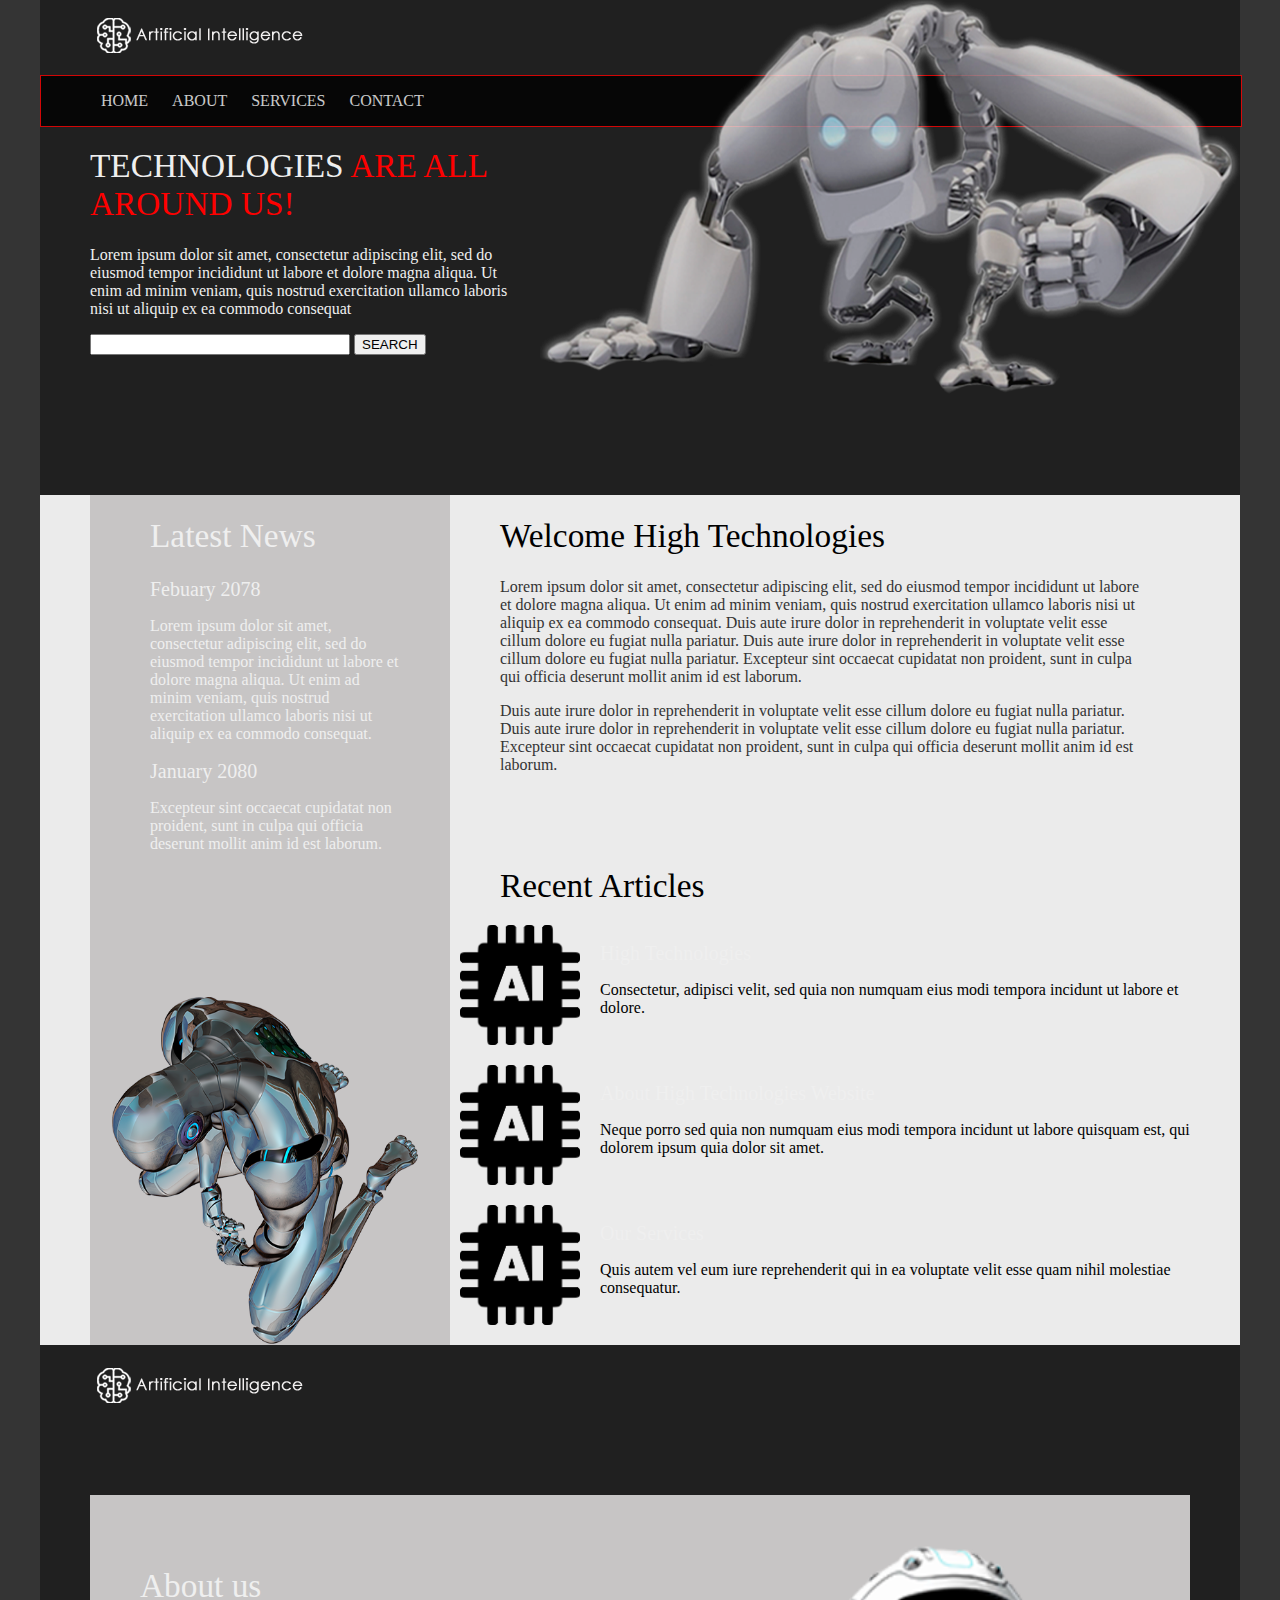
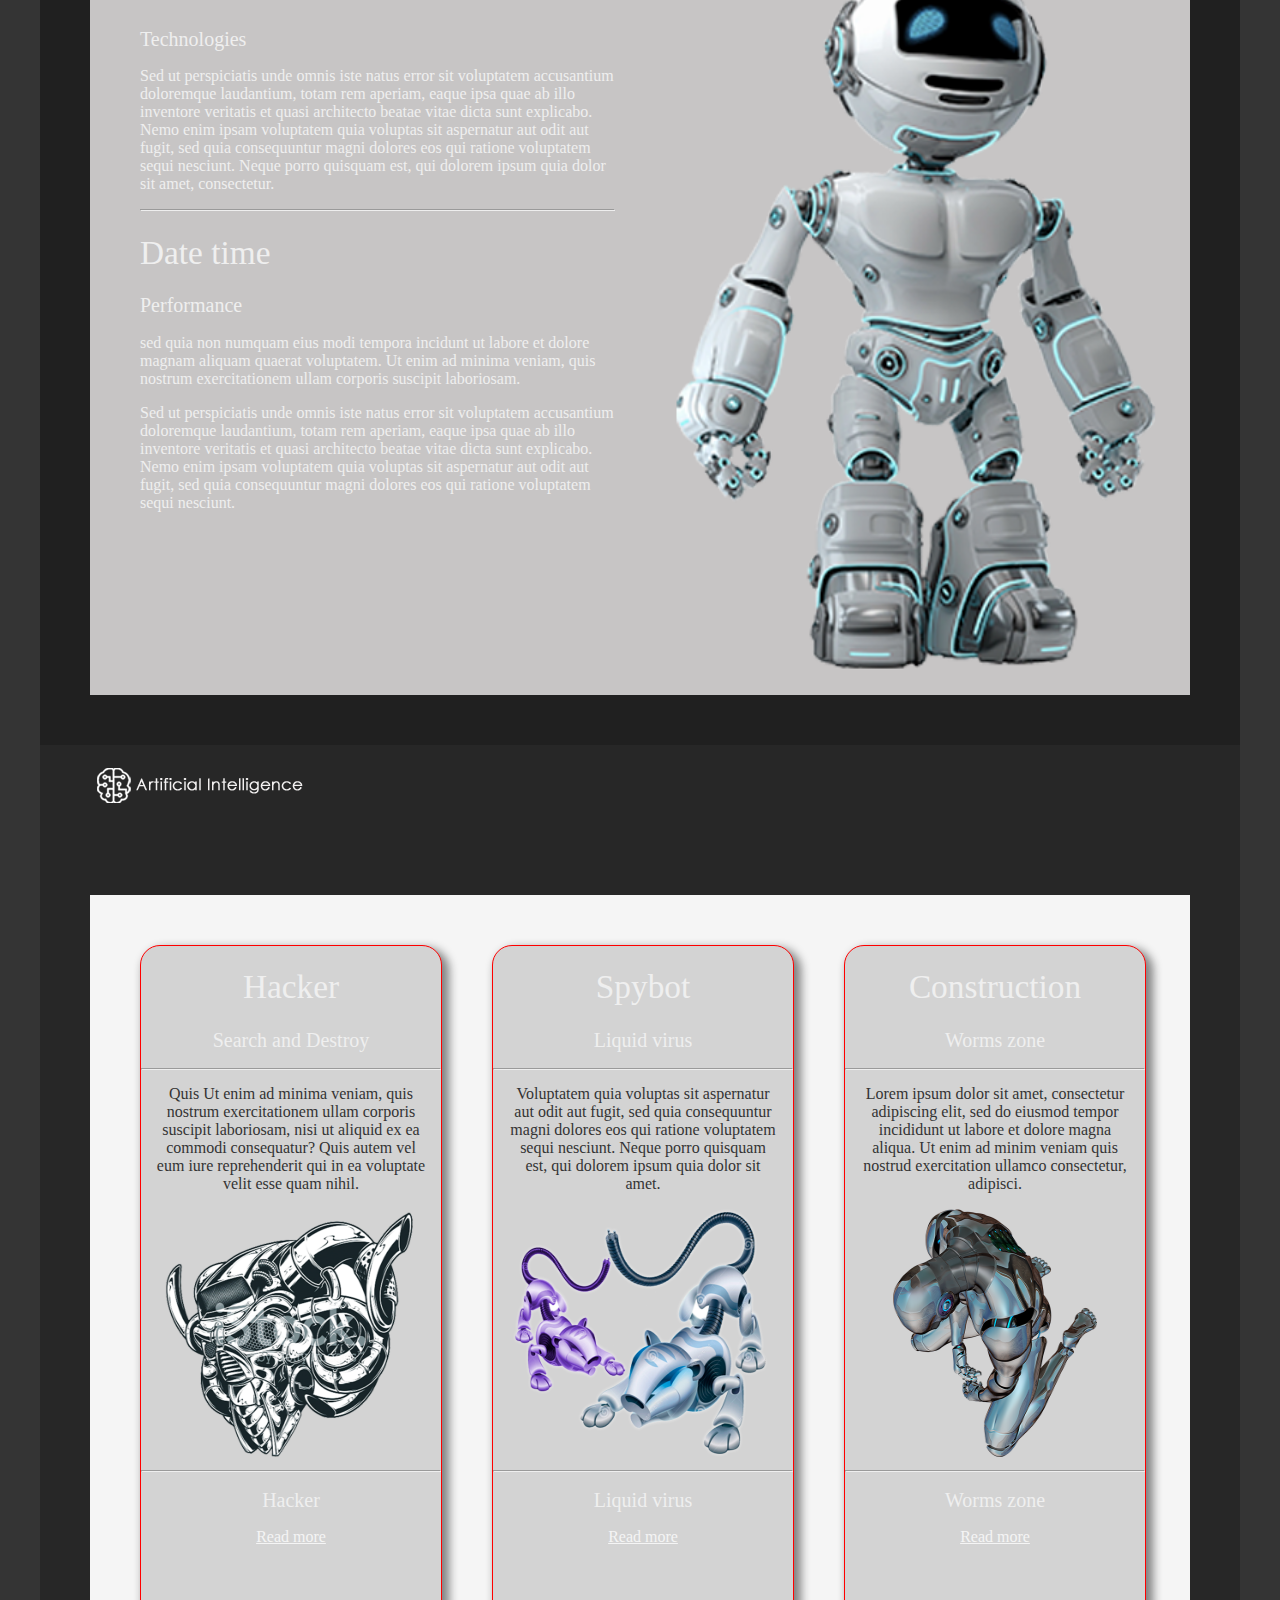
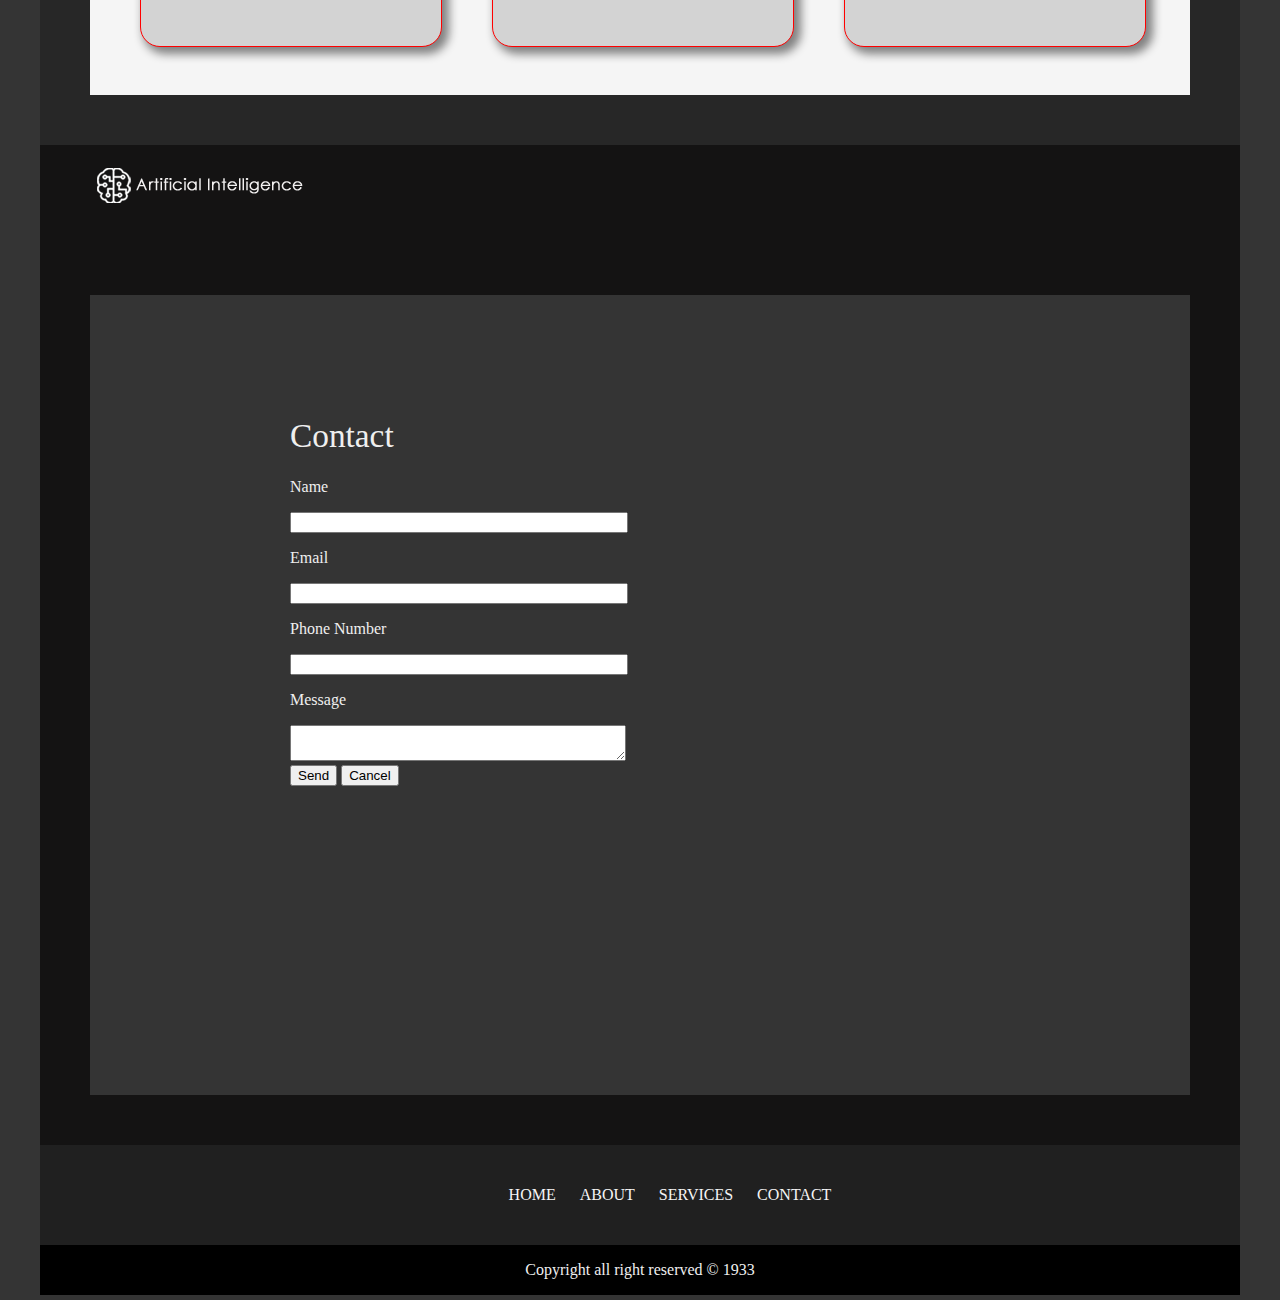
<file: MeuSite/index.html>
﻿<!DOCTYPE html>
<html>
<head>
    <link href="scripts/style.css" rel="stylesheet" />
    <link href="imagens/icone.png" rel="icon" />

    <meta charset="utf-8" />
    <title>MONDO BIZARRO</title>
</head>
<body>
    <div class="geral">
        <header>
            <div class="cabecalho">
                <div class="logo" id="home">
                    <img src="imagens/logo.png" />
                </div>
                <nav>
                    <div class="menu">
                        <ul>
                            <li><a href="#home">HOME</a></li>
                            <li><a href="#about">ABOUT</a></li>
                            <li><a href="#services">SERVICES</a></li>
                            <li><a href="#contact">CONTACT</a></li>
                        </ul>
                    </div>
                </nav>
                <div class="divLat">

                    <h1>TECHNOLOGIES <spam class="formata1">ARE ALL AROUND US!</spam></h1>
                    <p class="paragrafo1">
                        Lorem ipsum dolor sit amet, consectetur adipiscing elit, sed do eiusmod tempor incididunt ut labore et dolore magna aliqua. Ut enim ad minim veniam, quis nostrud exercitation ullamco laboris nisi ut aliquip ex ea commodo consequat
                    </p>
                    <input type="text" />
                    <input type="button" value="SEARCH" />
                </div>

                <div class="divFlut1">
                    <img src="imagens/topo1.png" />
                </div>
            </div>
        </header>
        <main>
            <!--home-->
            <section>
                <div class="conteudoP">
                    <div class="aside">
                        <div class="asideDentro">
                            <hgroup>
                                <h1>Latest News</h1>
                                <h2>Febuary 2078</h2>
                            </hgroup>
                            <p class="paragrafo1">
                                Lorem ipsum dolor sit amet, consectetur adipiscing elit, sed do eiusmod tempor incididunt ut labore et dolore magna aliqua. Ut enim ad minim veniam, quis nostrud exercitation ullamco laboris nisi ut aliquip ex ea commodo consequat.
                            </p>
                            <h2>January 2080</h2>
                            <p class="paragrafo1">
                                Excepteur sint occaecat cupidatat non proident, sunt in culpa qui officia deserunt mollit anim id est laborum.
                            </p>
                        </div>
                    </div>
                    <div class="section1">
                        <div class="section1Dentro">
                            <h1 class="formata2">Welcome High Technologies</h1>
                            <p class="paragrafo2">
                                Lorem ipsum dolor sit amet, consectetur adipiscing elit, sed do eiusmod tempor incididunt ut labore et dolore magna aliqua. Ut enim ad minim veniam, quis nostrud exercitation ullamco laboris nisi ut aliquip ex ea commodo consequat.
                                Duis aute irure dolor in reprehenderit in voluptate velit esse cillum dolore eu fugiat nulla pariatur.
                                Duis aute irure dolor in reprehenderit in voluptate velit esse cillum dolore eu fugiat nulla pariatur. Excepteur sint occaecat cupidatat non proident, sunt in culpa qui officia deserunt mollit anim id est laborum.
                            </p>
                            <p class="paragrafo2">
                                Duis aute irure dolor in reprehenderit in voluptate velit esse cillum dolore eu fugiat nulla pariatur.
                                Duis aute irure dolor in reprehenderit in voluptate velit esse cillum dolore eu fugiat nulla pariatur. Excepteur sint occaecat cupidatat non proident, sunt in culpa qui officia deserunt mollit anim id est laborum.
                            </p>
                        </div>
                    </div>
                    <div class="section2">
                        <div class="sectionD1">
                            <h1 class="formata2">Recent Articles</h1>
                        </div>
                        <div class="sectionD2">
                            <div class="thumb">
                                <img src="imagens/icone.png" width="120" height="120" />
                            </div>
                            <div class="artigo">
                                <h2>High Technologies</h2>
                                <p>
                                    Consectetur, adipisci velit, sed quia non numquam eius modi tempora incidunt ut labore et dolore.
                                </p>
                            </div>
                        </div>
                        <div class="sectionD3">
                            <div class="thumb">
                                <img src="imagens/icone.png" width="120" height="120" />
                            </div>
                            <div class="artigo">
                                <h2>About High Technologies Website</h2>
                                <p>
                                    Neque porro sed quia non numquam eius modi tempora incidunt ut labore quisquam est, qui dolorem ipsum quia dolor sit amet.
                                </p>
                            </div>
                        </div>
                        <div class="sectionD4">
                            <div class="thumb">
                                <img src="imagens/icone.png" width="120" height="120" />
                            </div>
                            <div class="artigo">
                                <h2>Our Services</h2>
                                <p>
                                    Quis autem vel eum iure reprehenderit qui in ea voluptate velit esse quam nihil molestiae consequatur.
                                </p>
                            </div>
                        </div>
                    </div>
                    <div class="divFlut2">
                        <img src="imagens/topo2.png" width="450" height="350" />
                    </div>
                </div>
            </section>

            <!--about-->
            <section>
                <div class="contAbout">
                    <!--<h1 id="about">About</h1>-->
                    <div class="logo" id="about">
                        <img src="imagens/logo.png" />
                    </div>
                    <div class="aboutBase">
                        <div class="aboutEsq">
                            <hgroup>
                                <h1>About us</h1>
                                <h2>Technologies</h2>
                            </hgroup>
                            <p class="paragrafo1">
                                Sed ut perspiciatis unde omnis iste natus error sit voluptatem accusantium
                                doloremque laudantium, totam rem aperiam, eaque ipsa quae ab illo inventore
                                veritatis et quasi architecto beatae vitae dicta sunt explicabo. Nemo enim
                                ipsam voluptatem quia voluptas sit aspernatur aut odit aut fugit, sed quia
                                consequuntur magni dolores eos qui ratione voluptatem sequi nesciunt.
                                Neque porro quisquam est, qui dolorem ipsum quia dolor sit amet, consectetur.
                            </p>
                            <hr />
                            <hgroup>
                                <h1>Date time</h1>
                                <h2>Performance</h2>
                            </hgroup>
                            <p class="paragrafo1">
                                sed quia non numquam eius modi tempora incidunt ut labore
                                et dolore magnam aliquam quaerat voluptatem. Ut enim ad minima veniam,
                                quis nostrum exercitationem ullam corporis suscipit laboriosam.
                            </p>
                            <p class="paragrafo1">
                                Sed ut perspiciatis unde omnis iste natus error sit voluptatem accusantium
                                doloremque laudantium, totam rem aperiam, eaque ipsa quae ab illo inventore
                                veritatis et quasi architecto beatae vitae dicta sunt explicabo. Nemo enim
                                ipsam voluptatem quia voluptas sit aspernatur aut odit aut fugit, sed quia
                                consequuntur magni dolores eos qui ratione voluptatem sequi nesciunt.
                            </p>
                        </div>
                        <div class="aboutEsq">
                            <img src="imagens/baixo3.png" width="500" height="725" />
                        </div>
                    </div>
                </div>
            </section>

            <!--services-->
            <section>
                <div class="contServices">
                    <!--<h1 id="services">Services</h1>-->
                    <div class="logo" id="services">
                        <img src="imagens/logo.png" />
                    </div>

                    <div class="servicesBase">
                        <div class="servicesEsc">
                            <hgroup>
                                <h1>Hacker</h1>
                                <h2>Search and Destroy</h2>
                            </hgroup>
                            <hr />
                            <p class="paragrafo3">
                                Quis  Ut enim ad minima veniam, quis nostrum exercitationem ullam corporis
                                suscipit laboriosam, nisi ut aliquid ex ea commodi consequatur? Quis autem
                                vel eum iure reprehenderit qui in ea voluptate velit esse quam nihil.
                            </p>
                            <img src="imagens/topo3.png" width="300" height="250" />
                            <hr />
                            <h2>Hacker</h2>
                            <a href="#">Read more</a>
                        </div>
                        <div class="servicesEsc">
                            <hgroup>
                                <h1>Spybot</h1>
                                <h2>Liquid virus</h2>
                            </hgroup>
                            <hr />
                            <p class="paragrafo3">
                                Voluptatem quia voluptas sit aspernatur aut odit aut fugit, sed quia consequuntur
                                magni dolores eos qui ratione voluptatem sequi nesciunt. Neque porro quisquam est,
                                qui dolorem ipsum quia dolor sit amet.
                            </p>
                            <img src="imagens/topo4.png" width="300" height="250" />
                            <hr />
                            <h2>Liquid virus</h2>
                            <a href="#">Read more</a>
                        </div>
                        <div class="servicesEsc">
                            <hgroup>
                                <h1>Construction</h1>
                                <h2>Worms zone</h2>
                            </hgroup>
                            <hr />
                            <p class="paragrafo3">
                                Lorem ipsum dolor sit amet, consectetur adipiscing elit, sed do eiusmod
                                tempor incididunt ut labore et dolore magna aliqua. Ut enim ad minim veniam
                                quis nostrud exercitation ullamco consectetur, adipisci.
                            </p>
                            <img src="imagens/topo2.png" width="300" height="250" />
                            <hr />
                            <h2>Worms zone</h2>
                            <a href="#">Read more</a>
                        </div>
                    </div>
                </div>
            </section>

            <!--contact-->
            <section>
                <div class="contContact">
                    <!--<h1 id="contact">Contact</h1>-->
                    <div class="logo" id="contact">
                        <img src="imagens/logo.png" />
                    </div>
                    <div class="contactBase">
                        <div class="formulario">
                            <form id="frmContato" action="envioEmail.html" method="get" target="_blank" >
                                <hgroup>
                                    <h1>Contact</h1>
                                    <h2></h2>
                                </hgroup>
                                <h3>Name</h3>
                                <input type="text" id="txtNome" name="Nome" />
                                <h3>Email</h3>
                                <input type="text" id="txtEmail" name="Email" />
                                <h3>Phone Number</h3>
                                <input type="text" id="txtTelefone" name="Telefone" />
                                <h3>Message</h3>
                                <textarea id="txtMensagem" name="Mensagem" ></textarea>
                                <br />
                                <input type="button" id="btnEnviar" value="Send" />
                                <input type="button" id="btnCancelar" value="Cancel" />
                                <br />
                                <br />
                                <div class="dvErro"></div>
                            </form>
                        </div>
                    </div>
                </div>
            </section>

        </main>
        <footer>
            <div class="rodape">
                <div class="footer">
                    <ul>
                        <li><a href="#home">HOME</a></li>
                        <li><a href="#about">ABOUT</a></li>
                        <li><a href="#services">SERVICES</a></li>
                        <li><a href="#contact">CONTACT</a></li>
                    </ul>
                </div>
                <div class="footerdetalhe"><h3>Copyright all right reserved &copy; 1933</h3></div>
            </div>
        </footer>
    </div>

    <script type="text/javascript" src="scripts/jquery-3.5.1.min.js"></script>
    <script type="text/javascript" src="scripts/index.js"></script>
</body>
</html>
</file>
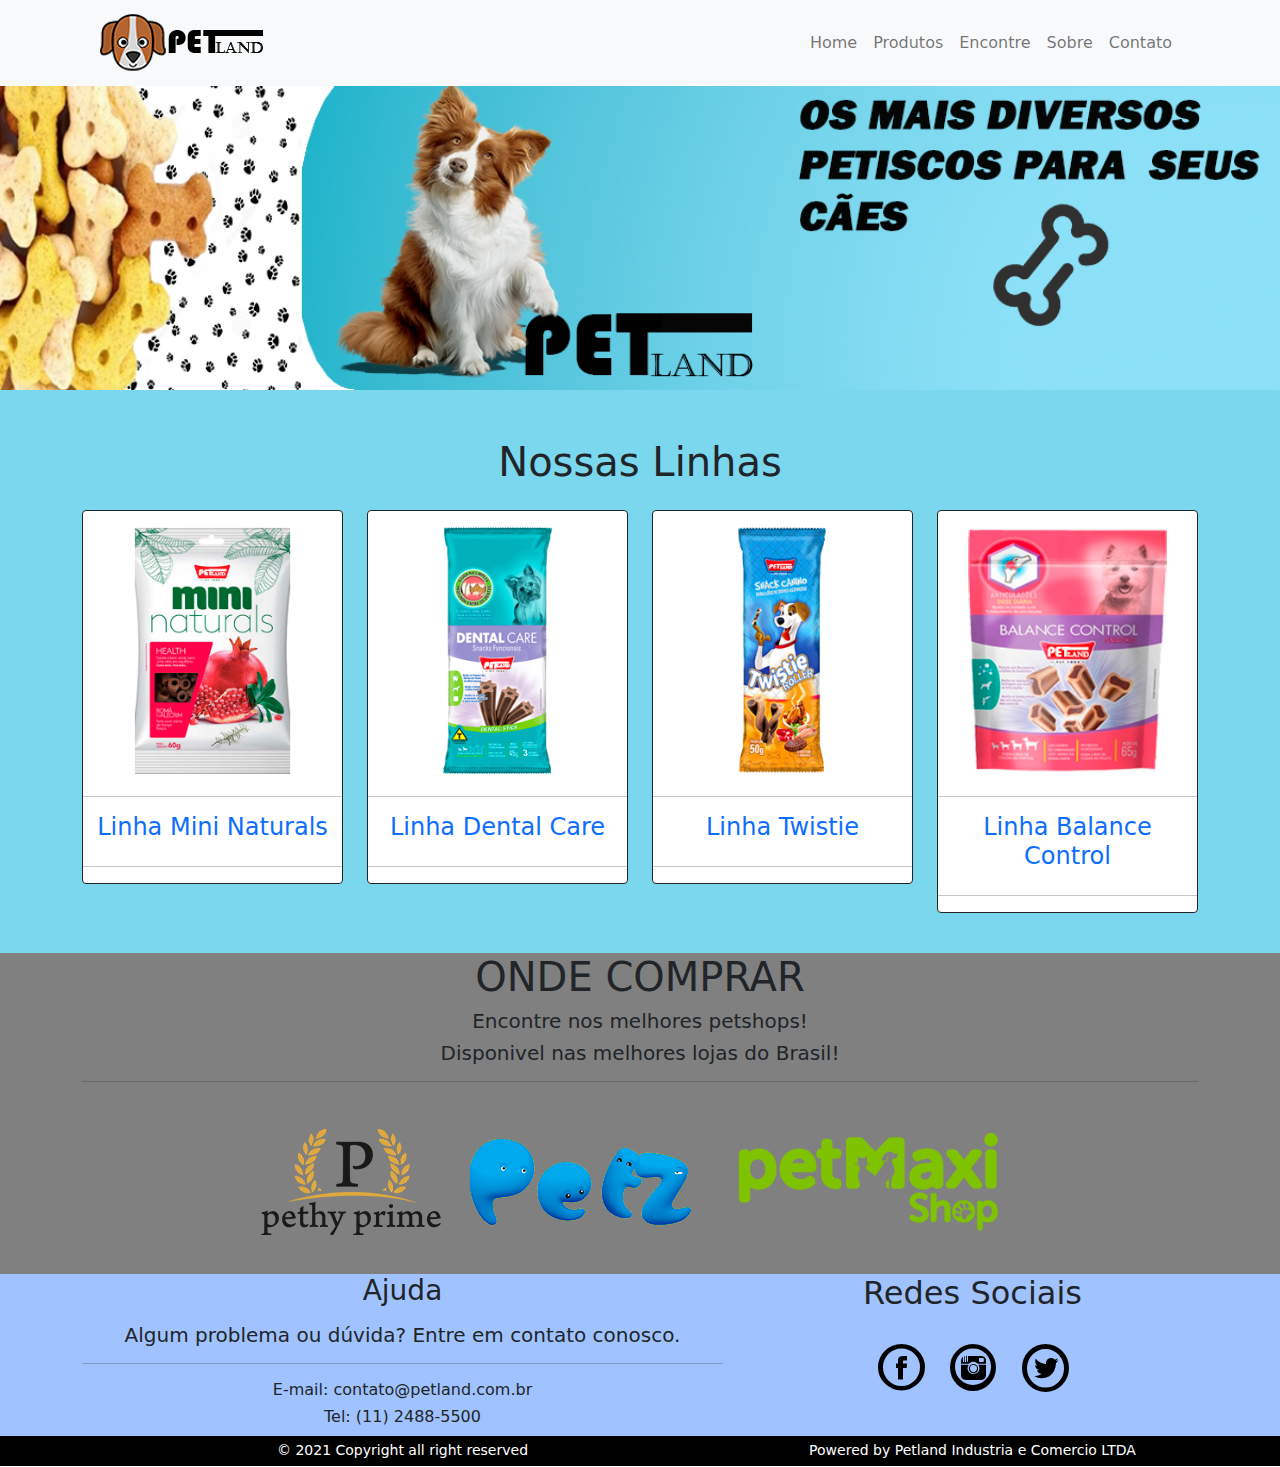
<file: Petland/index.html>
﻿<!DOCTYPE html>
<html lang="pt-br">
<head>
    <meta name="viewport" content="width=device-width, initial-scale=1" />
    <meta charset="utf-8" />
    <link href="CSS/bootstrap.min.css" rel="stylesheet" />
    <link href="imagens/iconPagina.png" rel="icon" />
    <link href="CSS/Style.css" rel="stylesheet" />
    <script src="Scripts/jquery-3.5.1.min.js"></script>
    <title>PETLAND</title>
</head>
<body>
    <!--NavBar e Banner-->
    <div class="container-fluid" id="Home">
        <header>
            <!--menu-->
            <nav class="navbar navbar-expand-md navbar-light bg-light fixed-top">
                <div class="container-fluid">
                    <a class="navbar-brand ms-3 d-none d-md-block" href="index.html">
                        <img src="imagens/logo-pet.png" width="170" height="60" />
                    </a>

                    <!--Menu Hambuguer-->
                    <button class="navbar-toggler" type="button" data-bs-toggle="collapse" data-bs-target="#navbarNav"
                            aria-controls="navbarNav" aria-expanded="false" aria-label="Toggle navigation">
                        <span class="navbar-toggler-icon"></span>
                    </button>

                    <div class="container-fluid">
                        <div class="collapse navbar-collapse float-end" id="navbarNav">
                            <ul class="navbar-nav">
                                <li class="nav-item active">
                                    <a class="nav-link" href="index.html">Home</a>
                                </li>
                                <li class="nav-item active">
                                    <a class="nav-link" href="Produtos.html">Produtos</a>
                                </li>
                                <li class="nav-item">
                                    <a class="nav-link" href="#Encontre">Encontre</a>
                                </li>
                                <li class="nav-item">
                                    <a class="nav-link" href="Sobre.html">Sobre</a>
                                </li>
                                <li class="nav-item">
                                    <a class="nav-link" href="Contato.html">Contato</a>
                                </li>
                            </ul>
                        </div>
                    </div>
                </div>
            </nav>
        </header>

        <div class="meio">
            <!--Banner-->
            <section>
                <div id="BannerFixo" class="carousel d-none d-md-block" data-bs-ride="carousel">
                    <div class="carousel-inner">
                        <div class="carousel-item active">
                            <img src="imagens/BannerProjeto.png" class="d-block w-100">
                        </div>
                    </div>
                </div>
            </section>

            <!--Cards e lojas (4 Cards e 4 Imagens de lojas)-->
            <main>
                <section>
                    <div class="container">
                        <br /><br />
                        <h1 id="Produtos">Nossas Linhas</h1>
                        <!--Linha dos cards-->
                        <div class="row">
                            <div class="col-md-3 col-sm-12">
                                <div class="lineCards card border-dark text-center my-3">

                                    <img src="imagens/Card1.1.png" class="cards" />
                                    <hr />
                                    <a href="Produtos.html#miniNaturals"><h4 class="card-title">Linha Mini Naturals</h4></a>
                                    <hr />
                                </div>
                            </div>
                            <div class="col-md-3 col-sm-12">
                                <div class="lineCards card border-dark text-center my-3">
                                    <img src="imagens/Card3.1.png" class="cards" />
                                    <hr />
                                    <a href="Produtos.html#dentalCare"><h4 class="card-title">Linha Dental Care</h4></a>
                                    <hr />
                                </div>
                            </div>
                            <div class="col-md-3 col-sm-12">
                                <div class="lineCards card border-dark text-center my-3">

                                    <img src="imagens/Card2.1.png" class="cards" />
                                    <hr />
                                    <a href="Produtos.html#twistie"><h4 class="card-title">Linha Twistie</h4></a>
                                    <hr />
                                </div>
                            </div>
                            <div class="col-md-3 col-sm-12">
                                <div class="lineCards card border-dark text-center my-3">

                                    <img src="imagens/card4.1.png" class="cards" />
                                    <hr />
                                    <a href="Produtos.html#balanceControl"><h4 class="card-title">Linha Balance Control</h4></a>
                                    <hr />
                                </div>
                            </div>
                        </div>
                        <br />
                    </div>
                </section>

                <!--conteudo 2 Onde comprar (#ENCONTRE) -->
                <section class="empresas">
                    <div class="container text-center">
                        <h1 id="Encontre" class="text-center">ONDE COMPRAR</h1>
                        <div class="row">
                            <div class="col-6 col-sm-12">
                                <hgroup>
                                    <h5>Encontre nos melhores petshops!</h5>
                                    <h5>Disponivel nas melhores lojas do Brasil!</h5>
                                </hgroup><hr />
                            </div>
                            <div class="grupoUm">
                                <div class="col-6 col-sm-12">
                                    <a href="https://pethygroup.com.br/pethyprime-2/" target="_blank"><img src="imagens/empresaPethyPrime.png" class="figure-img"></a>
                                    <a href="https://www.petz.com.br/" target="_blank"><img src="imagens/empresaPetz.png" /></a>
                                    <a href="http://www.petmaxi.com.br/" target="_blank"><img src="imagens/EmpresaMaxi.png" class="figure-img"></a>
                                </div>
                            </div>
                        </div>
                    </div>
                </section>
            </main>

        </div>
        <!--Rodapé-->
        <footer>
            <div class="footerDiv">
                <div class="container">
                    <div class="row">
                        <div class="col-md-7 col-sm-12">
                            <h3>Ajuda</h3>
                            <p>
                                <h5>Algum problema ou dúvida? Entre em contato conosco.</h5>
                            </p><hr />
                            <h6>E-mail: contato@petland.com.br</h6>
                            <h6>Tel: (11) 2488-5500</h6>
                        </div>
                        <div class="col-md-5 col-sm-12">
                            <h2>Redes Sociais</h2>
                            <ul class="redesSociais">
                                <li><a href="#">F</a></li>
                                <li><a href="#">I</a></li>
                                <li><a href="#">T</a></li>
                            </ul>
                        </div>
                    </div>
                </div>

                <!--fakefooter-->
                <div class="fakeFooter text-dark">
                    <div class="container">
                        <div class="row">
                            <div class="col-md-7 col-sm-12">
                                <h5 class="small">
                                    &copy; 2021 Copyright all right reserved
                                </h5>
                            </div>
                            <div class="col-md-5 col-sm-12">
                                <h5 class="small">
                                    Powered by Petland Industria e Comercio LTDA
                                </h5>
                            </div>
                        </div>
                    </div>
                </div>
            </div>
        </footer>
    </div>

    <div class="loader-wrapper">
        <span class="loader"><span class="loader-inner"></span></span>
    </div>
    <script>
        $(window).on("load", function () {
            $(".loader-wrapper").fadeOut("slow");
        });
    </script>

    <!--scripts-->
    <script src="Scripts/jquery-3.5.1.min.js"></script>
    <script src="Scripts/bootstrap.min.js"></script>

</body>
</html>
</file>
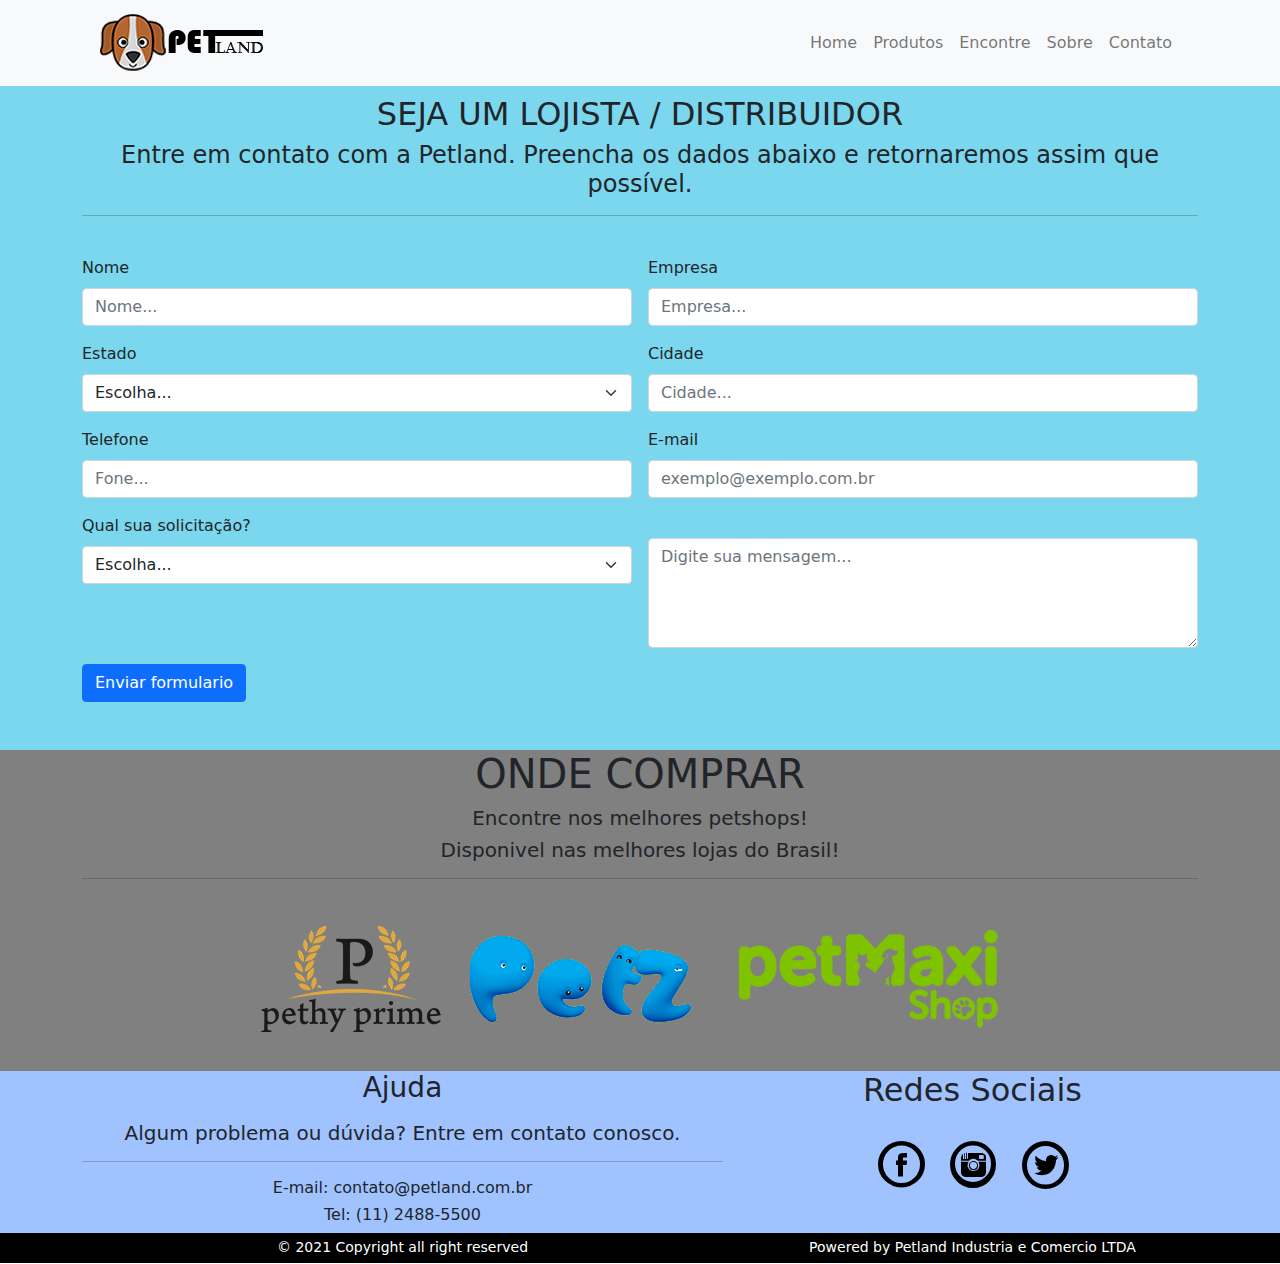
<file: Petland/Contato.html>
﻿<!DOCTYPE html>
<html lang="pt-br">
<head>
    <meta name="viewport" content="width=device-width,initial-scale-1" />
    <meta charset="utf-8" />
    <link href="CSS/bootstrap.min.css" rel="stylesheet" />
    <link href="imagens/iconContato1.png" rel="icon" />
    <link href="CSS/Contato.css" rel="stylesheet" />
    <link href="#" rel="icon" />
    <script src="Scripts/jquery-3.5.1.min.js"></script>
    <title>Contato</title>
</head>
<body>
    <!--NavBar-->
    <div class="container-fluid" id="Contact">
        <header>
            <nav class="navbar navbar-expand-md navbar-light bg-light fixed-top">
                <div class="container-fluid">
                    <a class="navbar-brand ms-3 d-none d-md-block" href="index.html">
                        <img src="imagens/logo-pet.png" width="170" height="60" />
                    </a>

                    <!--Menu Hambuguer-->
                    <button class="navbar-toggler" type="button" data-bs-toggle="collapse" data-bs-target="#navbarNav"
                            aria-controls="navbarNav" aria-expanded="false" aria-label="Toggle navigation">
                        <span class="navbar-toggler-icon"></span>
                    </button>
                    <div class="container-fluid">
                        <div class="collapse navbar-collapse float-end" id="navbarNav">
                            <ul class="navbar-nav">
                                <li class="nav-item active">
                                    <a class="nav-link" href="index.html">Home</a>
                                </li>
                                <li class="nav-item active">
                                    <a class="nav-link" href="Produtos.html">Produtos</a>
                                </li>
                                <li class="nav-item">
                                    <a class="nav-link" href="#Encontre">Encontre</a>
                                </li>
                                <li class="nav-item">
                                    <a class="nav-link" href="Sobre.html">Sobre</a>
                                </li>
                                <li class="nav-item">
                                    <a class="nav-link" href="Contato.html">Contato</a>
                                </li>
                            </ul>
                        </div>
                    </div>
                </div>
            </nav>
            <br /><br />
        </header>

        <!--Formulário-->
        <main>
            <section>
                <div class="container">
                    <div class="text-center">
                        <hgroup>
                            <h2>SEJA UM LOJISTA / DISTRIBUIDOR</h2>
                            <h4>
                                Entre em contato com a Petland.
                                Preencha os dados abaixo e retornaremos assim que possível.
                            </h4>
                        </hgroup>
                    </div>
                    <hr />
                    <br />

                    <div class="col-12">
                        <form class="row g-3 needs-validation" novalidate="novalidate" action="EnviadoComSucesso.html" target="_blank">

                            <!--bloco1-->
                            <div class="col-md-6">
                                <label for="validationCustom01" class="form-label">Nome</label>
                                <input type="text" class="form-control" id="validationCustom01" placeholder="Nome..." required>
                                <div class="valid-feedback">
                                    Ok!
                                </div>
                                <div class="invalid-feedback">
                                    Por favor, digite seu nome.
                                </div>

                            </div>
                            <div class="col-md-6">
                                <label for="validationCustom02" class="form-label">Empresa</label>
                                <input type="text" class="form-control" id="validationCustom02" placeholder="Empresa..." required>
                                <div class="valid-feedback">
                                    Ok!
                                </div>
                                <div class="invalid-feedback">
                                    Por favor, digite o nome de sua empresa.
                                </div>
                            </div>

                            <div class="col-md-6">
                                <label for="validationCustom02" class="form-label">Estado</label>
                                <select class="form-select" id="validationCustom04" required>
                                    <option selected disabled value="">Escolha...</option>
                                    <option>AC</option>
                                    <option>AL</option>
                                    <option>AP</option>
                                    <option>AM</option>
                                    <option>BA</option>
                                    <option>CE</option>
                                    <option>DF</option>
                                    <option>ES</option>
                                    <option>GO</option>
                                    <option>MA</option>
                                    <option>MT</option>
                                    <option>MS</option>
                                    <option>MG</option>
                                    <option>PA</option>
                                    <option>PB</option>
                                    <option>PR</option>
                                    <option>PE</option>
                                    <option>PI</option>
                                    <option>RJ</option>
                                    <option>RN</option>
                                    <option>RS</option>
                                    <option>RO</option>
                                    <option>RR</option>
                                    <option>SC</option>
                                    <option>SP</option>
                                    <option>SE</option>
                                    <option>TO</option>
                                </select>
                                <div class="valid-feedback">
                                    Ok!
                                </div>
                                <div class="invalid-feedback">
                                    Por favor, digite seu Estado.
                                </div>
                            </div>

                            <div class="col-md-6">
                                <label for="validationCustom02" class="form-label">Cidade</label>
                                <input type="text" class="form-control" id="validationCustom02" placeholder="Cidade..." required>
                                <div class="valid-feedback">
                                    Ok!
                                </div>
                                <div class="invalid-feedback">
                                    Por favor, digite sua Cidade.
                                </div>
                            </div>

                            <div class="col-md-6">
                                <label for="validationCustom02" class="form-label">Telefone</label>
                                <input type="number" class="form-control" placeholder="Fone..." required>
                                <div class="valid-feedback">
                                    Ok!
                                </div>
                                <div class="invalid-feedback">
                                    Por favor, digite seu telefone.
                                </div>
                            </div>

                            <div class="col-md-6">
                                <label for="validationCustom02" class="form-label">E-mail</label>
                                <input type="email" class="form-control" placeholder="exemplo@exemplo.com.br" pattern="[a-z0-9._%+-]+@[a-z0-9.-]+\.[a-z]{2,4}$" required="required">
                                <div class="valid-feedback">
                                    Ok!
                                </div>
                                <div class="invalid-feedback">
                                    Por favor, digite seu e-mail.
                                </div>
                            </div>

                            <div class="col-md-6">
                                <label for="validationCustom04" class="form-label">Qual sua solicitação?</label>
                                <select class="form-select" id="validationCustom04" required>
                                    <option selected disabled value="">Escolha...</option>
                                    <option>Interesse em comprar para revender</option>
                                    <option>Interesse em distribuição</option>
                                    <option>Interesse em representar</option>
                                    <option>Outros</option>
                                </select>
                                <div class="invalid-feedback">
                                    Por favor, escolha uma opção.
                                </div>
                            </div>
                            <div class="form-group col-md-6">
                                <label for="Textarea1"></label>
                                <textarea class="form-control" id="Textarea1" rows="4" placeholder="Digite sua mensagem..." required></textarea>
                                <div class="valid-feedback">
                                    Ok!
                                </div>
                                <div class="invalid-feedback">
                                    Por favor, preencha o campo.
                                </div>
                            </div>
                            <br />
                            <div class="col-md-12">
                                <button class="btn btn-primary" type="submit">Enviar formulario</button>
                            </div>
                        </form>
                    </div>
                </div>
            </section>
            <br />
            <br />
            <!--conteudo 2 Onde comprar (#ENCONTRE) -->
            <section class="empresas">
                <div class="container text-center">
                    <h1 id="Encontre" class="text-center">ONDE COMPRAR</h1>
                    <div class="row">
                        <div class="col-6 col-sm-12">
                            <hgroup>
                                <h5>Encontre nos melhores petshops!</h5>
                                <h5>Disponivel nas melhores lojas do Brasil!</h5>
                            </hgroup><hr />
                        </div>
                        <div class="grupoUm">
                            <div class="col-6 col-sm-12">
                                <a href="https://pethygroup.com.br/pethyprime-2/" target="_blank"><img src="imagens/empresaPethyPrime.png" class="figure-img"></a>
                                <a href="https://www.petz.com.br/" target="_blank"><img src="imagens/empresaPetz.png" /></a>
                                <a href="http://www.petmaxi.com.br/" target="_blank"><img src="imagens/EmpresaMaxi.png" class="figure-img"></a>
                            </div>
                        </div>
                    </div>
                </div>
            </section>

        </main>

        <!--Rodapé-->
        <footer>
            <div class="footerDiv">
                <div class="container">
                    <div class="row">
                        <div class="col-md-7 col-sm-12">
                            <h3>Ajuda</h3>
                            <p>
                                <h5>Algum problema ou dúvida? Entre em contato conosco.</h5>
                            </p><hr />
                            <h6>E-mail: contato@petland.com.br</h6>
                            <h6>Tel: (11) 2488-5500</h6>
                        </div>
                        <div class="col-md-5 col-sm-12">
                            <h2>Redes Sociais</h2>
                            <ul class="redesSociais">
                                <li><a href="#">F</a></li>
                                <li><a href="#">I</a></li>
                                <li><a href="#">T</a></li>
                            </ul>
                        </div>
                    </div>
                </div>

                <!--fakefooter-->
                <div class="fakeFooter text-dark">
                    <div class="container">
                        <div class="row">
                            <div class="col-md-7 col-sm-12">
                                <h5 class="small">
                                    &copy; 2021 Copyright all right reserved
                                </h5>
                            </div>
                            <div class="col-md-5 col-sm-12">
                                <h5 class="small">
                                    Powered by Petland Industria e Comercio LTDA
                                </h5>
                            </div>
                        </div>
                    </div>
                </div>
            </div>
        </footer>
    </div>

    <div class="loader-wrapper">
        <span class="loader"><span class="loader-inner"></span></span>
    </div>
    <script>
        $(window).on("load", function () {
            $(".loader-wrapper").fadeOut("slow");
        });
    </script>

    <!--Scripts-->
    <script src="Scripts/jquery-3.5.1.min.js"></script>
    <script src="Scripts/bootstrap.min.js"></script>
    <script src="Scripts/Contato.js"></script>
</body>
</html>
</file>
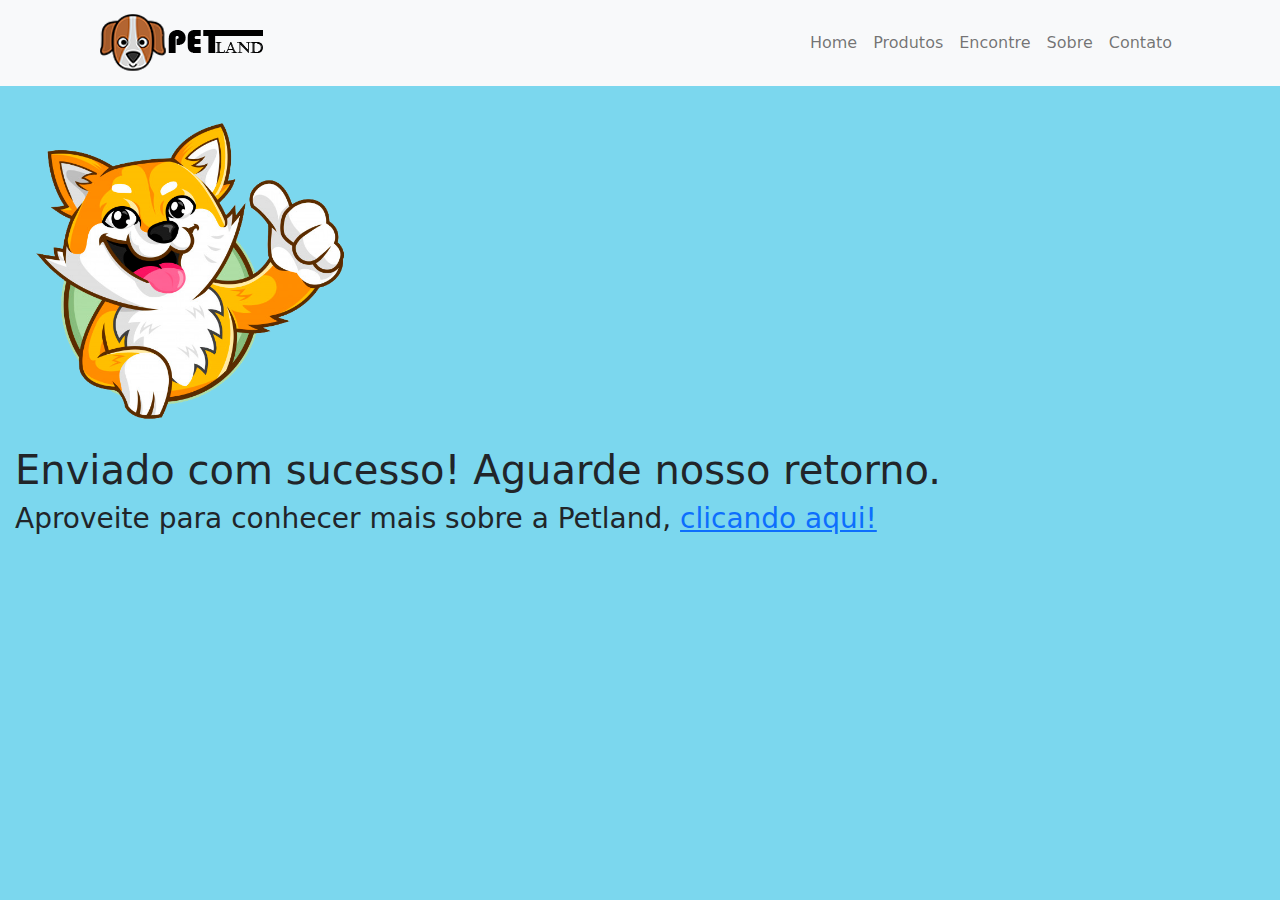
<file: Petland/EnviadoComSucesso.html>
﻿<!DOCTYPE html>
<html>
<head>
    <meta name="viewport" content="width=device-width,initial-scale-1" />
    <meta charset="utf-8" />
    <link href="CSS/bootstrap.min.css" rel="stylesheet" />
    <script src="Scripts/jquery-3.5.1.min.js"></script>
    <link href="imagens/iconPagina.png" rel="icon" />
    <link href="CSS/Envio.css" rel="stylesheet" />
    <title>Contato</title>
</head>
<body>
    <div class="container-fluid" id="Contact">
        <header>
            <nav class="navbar navbar-expand-md navbar-light bg-light fixed-top">
                <div class="container-fluid">
                    <a class="navbar-brand ms-3 d-none d-md-block" href="index.html">
                        <img src="imagens/logo-pet.png" width="170" height="60" />
                    </a>
                    <!--Menu Hambuguer-->
                    <button class="navbar-toggler" type="button" data-bs-toggle="collapse" data-bs-target="#navbarNav"
                            aria-controls="navbarNav" aria-expanded="false" aria-label="Toggle navigation">
                        <span class="navbar-toggler-icon"></span>
                    </button>
                    <div class="container-fluid">
                        <div class="collapse navbar-collapse float-end" id="navbarNav">
                            <ul class="navbar-nav">
                                <li class="nav-item active">
                                    <a class="nav-link" href="index.html">Home</a>
                                </li>
                                <li class="nav-item active">
                                    <a class="nav-link" href="Produtos.html">Produtos</a>
                                </li>
                                <li class="nav-item">
                                    <a class="nav-link" href="Index.html#Encontre">Encontre</a>
                                </li>
                                <li class="nav-item">
                                    <a class="nav-link" href="Sobre.html">Sobre</a>
                                </li>
                                <li class="nav-item">
                                    <a class="nav-link" href="Contato.html">Contato</a>
                                </li>
                            </ul>
                        </div>
                    </div>
                </div>
            </nav>
        </header>
    </div>
    <br /><br /><br /><br />

    <div class="imagem">
        <img src="imagens/EnviadoComSucesso.html.png" class="dog" width="350" height="350" />
        <h1>Enviado com sucesso! Aguarde nosso retorno.</h1>
        <h3>Aproveite para conhecer mais sobre a Petland, <a href="Sobre.html">clicando aqui!</a></h3>
    </div>

    <div class="loader-wrapper">
        <span class="loader"><span class="loader-inner"></span></span>
    </div>
    <script>
        $(window).on("load", function () {
            $(".loader-wrapper").fadeOut("slow");
        });
    </script>
</body>
</html>
</file>
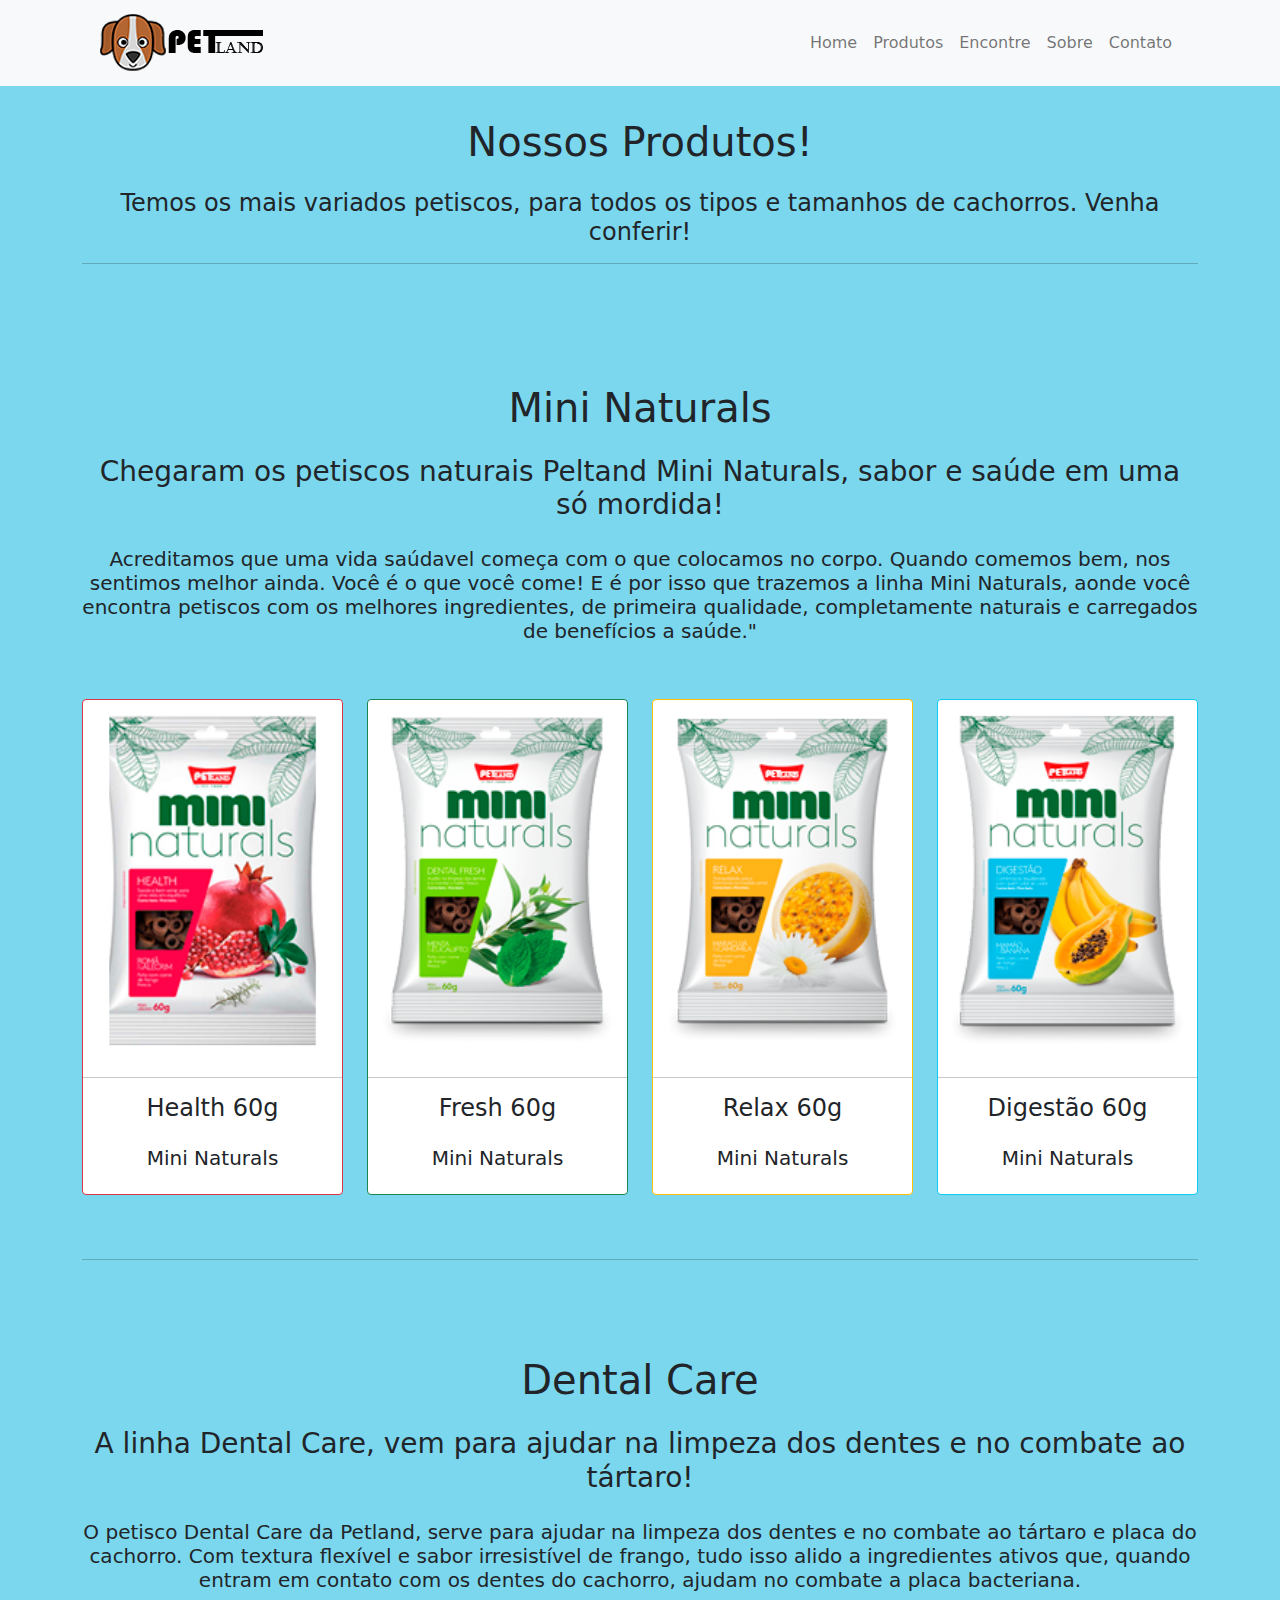
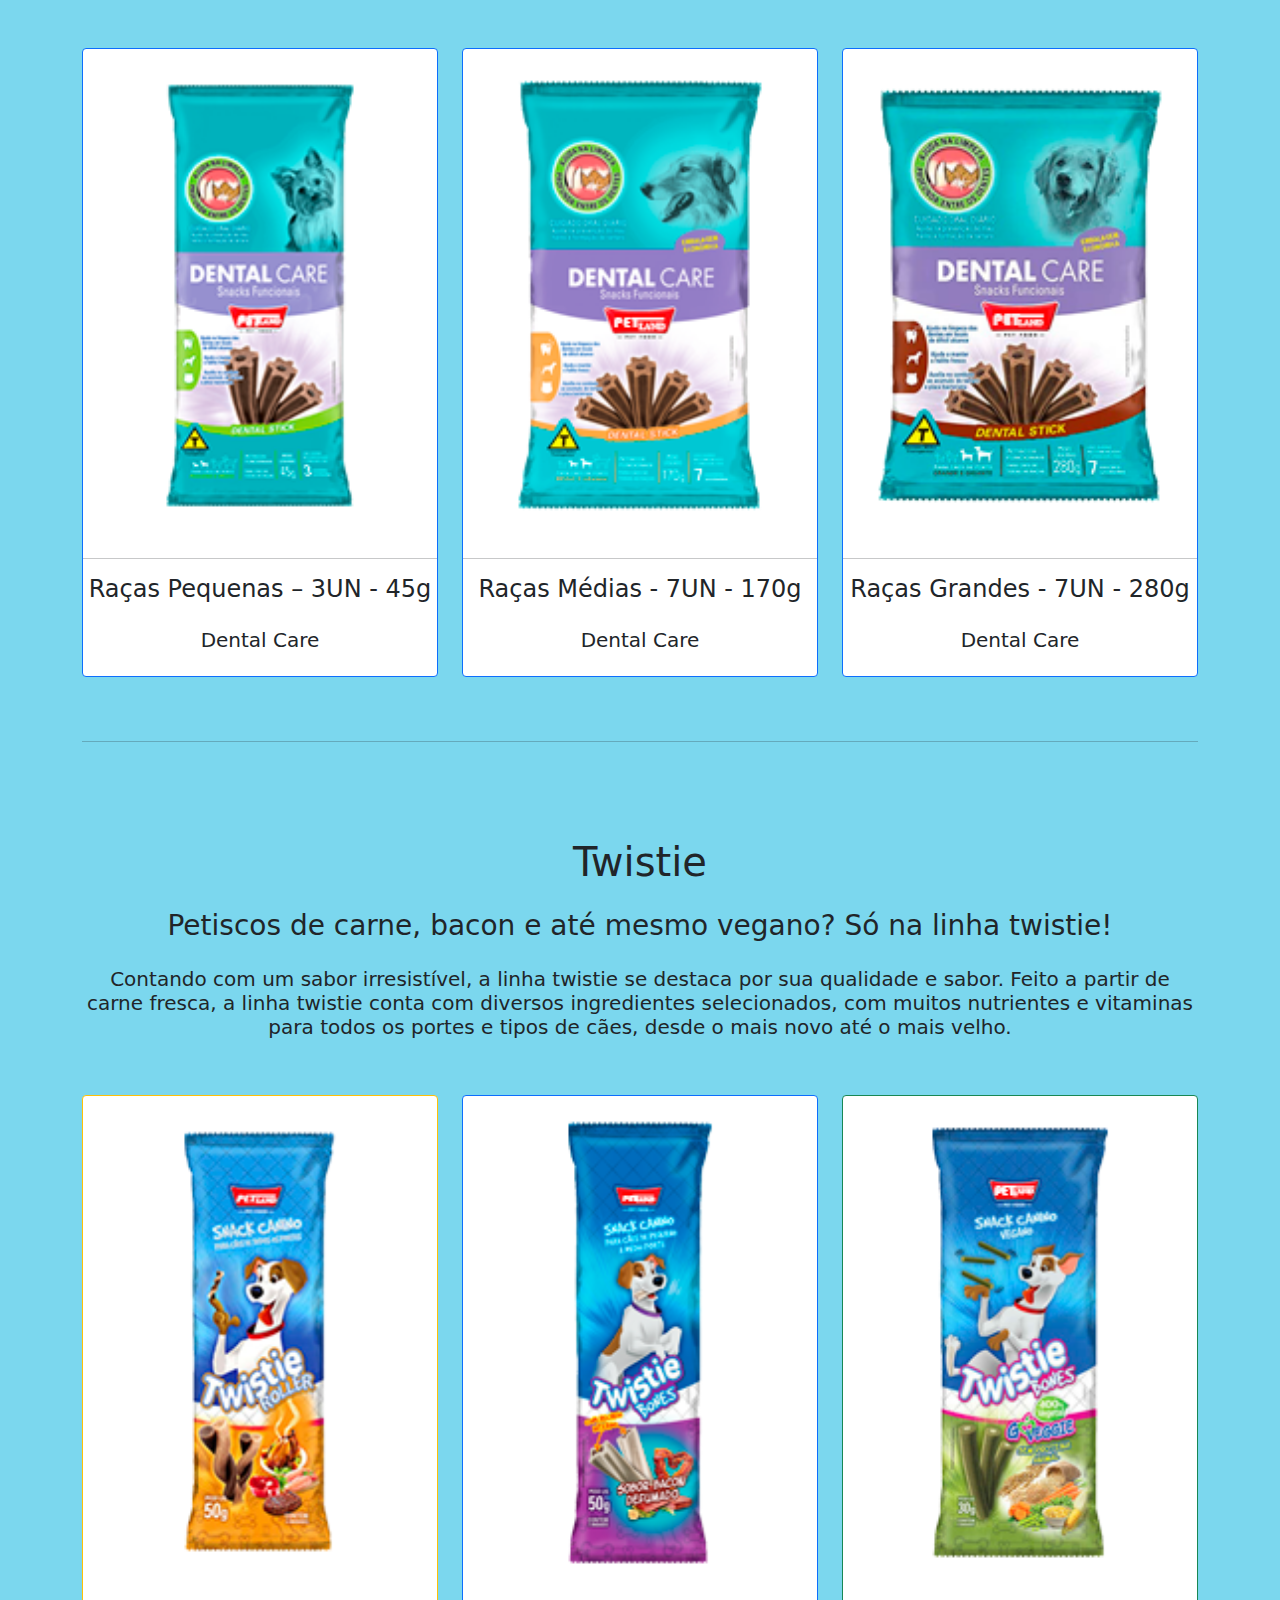
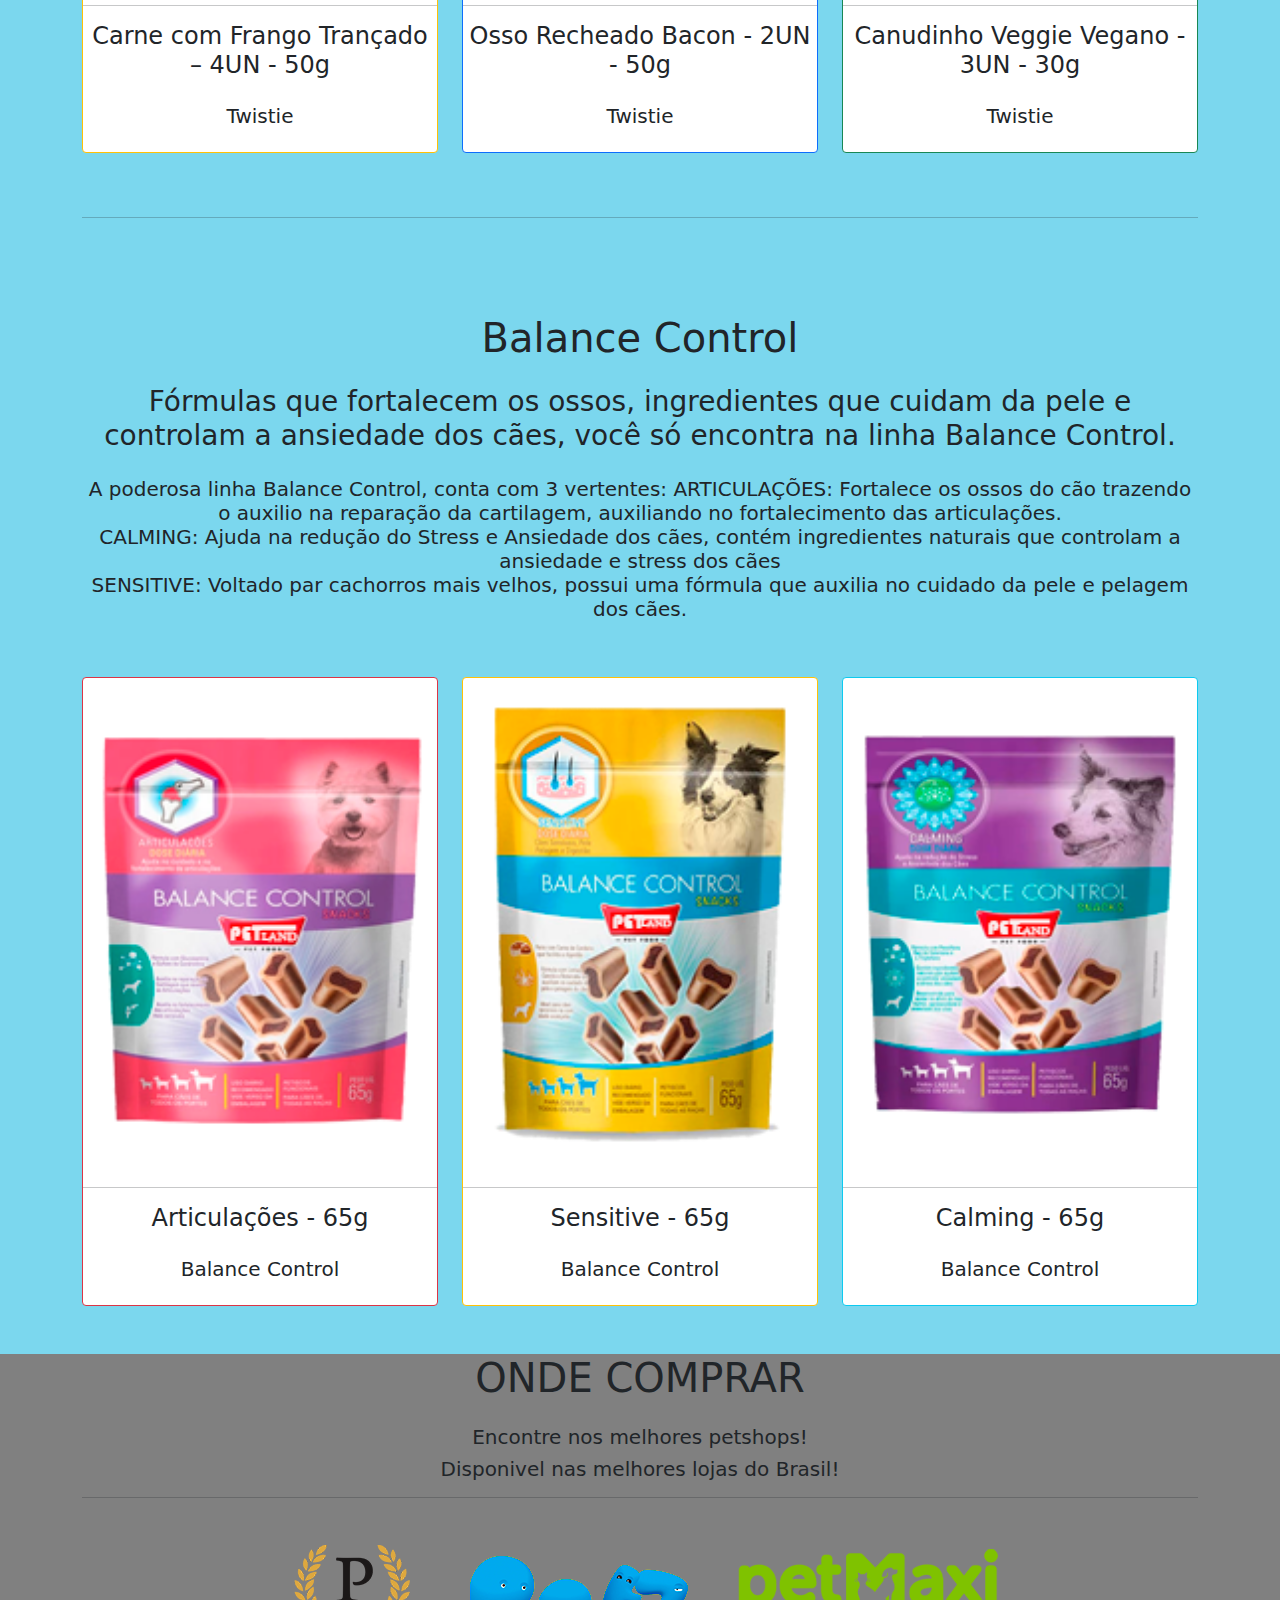
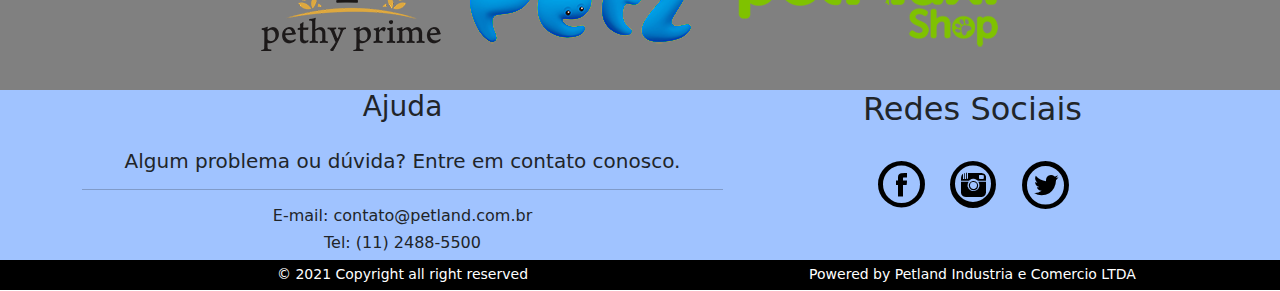
<file: Petland/Produtos.html>
﻿<!DOCTYPE html>
<html lang="pt-br">
<head>
    <meta name="viewport" content="width=device-width, initial-scale-1" />
    <meta charset="utf-8" />
    <link href="CSS/bootstrap.min.css" rel="stylesheet" />
    <link href="imagens/iconProduto1.png" rel="icon" />
    <link href="#" rel="icon" />
    <link href="CSS/Produto.css" rel="stylesheet" />
    <script src="Scripts/jquery-3.5.1.min.js"></script>
    <title>PETLAND</title>
</head>
<body>
    <!--NavBar-->
    <div class="container-fluid" id="Home">
        <header>
            <!--menu-->
            <nav class="navbar navbar-expand-md navbar-light bg-light fixed-top">
                <div class="container-fluid">
                    <a class="navbar-brand ms-3 d-none d-md-block" href="index.html">
                        <img src="imagens/logo-pet.png" width="170" height="60" />
                    </a>

                    <!--Menu Hambuguer-->
                    <button class="navbar-toggler" type="button" data-bs-toggle="collapse" data-bs-target="#navbarNav"
                            aria-controls="navbarNav" aria-expanded="false" aria-label="Toggle navigation">
                        <span class="navbar-toggler-icon"></span>
                    </button>

                    <div class="container-fluid">
                        <div class="collapse navbar-collapse float-end" id="navbarNav">
                            <ul class="navbar-nav">
                                <li class="nav-item active">
                                    <a class="nav-link" href="index.html">Home</a>
                                </li>
                                <li class="nav-item active">
                                    <a class="nav-link" href="Produtos.html">Produtos</a>
                                </li>
                                <li class="nav-item">
                                    <a class="nav-link" href="#Encontre">Encontre</a>
                                </li>
                                <li class="nav-item">
                                    <a class="nav-link" href="Sobre.html">Sobre</a>
                                </li>
                                <li class="nav-item">
                                    <a class="nav-link" href="Contato.html">Contato</a>
                                </li>
                            </ul>
                        </div>
                    </div>
                </div>
            </nav>
        </header>

        <!--Pagina dos produtos (13 produtos)-->
        <main>
            <!--Mini Naturals-->
            <section>
                <div class="container">
                    <br />
                    <br />
                    <hgroup>
                        <h1>Nossos Produtos!</h1>
                        <h4>Temos os mais variados petiscos, para todos os tipos e tamanhos de cachorros. Venha conferir! </h4>
                    </hgroup>
                    <hr />
                    <br />

                    <hgroup>
                        <h1 id="miniNaturals">Mini Naturals</h1>
                        <h3>Chegaram os petiscos naturais Peltand Mini Naturals, sabor e saúde em uma só mordida!</h3>
                        <h5>
                            Acreditamos que uma vida saúdavel começa com o que colocamos no corpo. Quando comemos bem, nos sentimos melhor ainda.
                            Você é o que você come! E é por isso que trazemos a linha Mini Naturals, aonde você encontra petiscos com os melhores ingredientes,
                            de primeira qualidade, completamente naturais e carregados de benefícios a saúde."
                        </h5>
                    </hgroup>

                    <!-- Fileira de Cards (MINI NATURALS)-->
                    <div class="row">

                        <!--Health 60g-->
                        <div class="col-md-3 col-sm-12">
                            <div class="card border-danger text-md-center my-5">

                                <img src="imagens/Health1.png" />
                                <hr />
                                <h4 class="card-title text-dark text-center">Health 60g</h4>

                                <div class="card-body text-dark">
                                    <h5 class="card-title text-center">Mini Naturals</h5>
                                </div>
                            </div>
                        </div>

                        <!--Fresh 60g-->
                        <div class="col-md-3 col-sm-12">
                            <div class="card border-success text-md-center my-5">

                                <img src="imagens/Fresh.png" />
                                <hr />
                                <h4 class="card-title text-dark text-center">Fresh 60g</h4>

                                <div class="card-body text-dark">
                                    <h5 class="card-title text-center">Mini Naturals</h5>
                                </div>
                            </div>
                        </div>

                        <!--Relax 60g-->
                        <div class="col-md-3 col-sm-12">
                            <div class="card border-warning text-md-center my-5">

                                <img src="imagens/Relax.png" />
                                <hr />
                                <h4 class="card-title text-dark text-center">Relax 60g</h4>

                                <div class="card-body text-dark">
                                    <h5 class="card-title text-center">Mini Naturals</h5>
                                </div>
                            </div>
                        </div>

                        <!--Digestão 60g-->
                        <div class="col-md-3 col-sm-12">
                            <div class="card border-info text-md-center my-5">

                                <img src="imagens/Digestão.png" />
                                <hr />
                                <h4 class="card-title text-dark text-center">Digestão 60g</h4>

                                <div class="card-body text-dark">
                                    <h5 class="card-title text-center">Mini Naturals</h5>
                                </div>
                            </div>
                        </div>
                    </div>
                </div>
            </section>

            <!--Dental Care-->
            <section>
                <div class="container">
                    <hr>
                    <hgroup>
                        <h1 id="dentalCare">Dental Care</h1>
                        <h3>A linha Dental Care, vem para ajudar na limpeza dos dentes e no combate ao tártaro!</h3>
                        <h5>
                            O petisco Dental Care da Petland, serve para ajudar na limpeza dos dentes e no combate ao tártaro e placa do cachorro.
                            Com textura flexível e sabor irresistível de frango, tudo isso alido a ingredientes ativos que, quando entram em contato
                            com os dentes do cachorro, ajudam no combate a placa bacteriana.
                        </h5>
                    </hgroup>

                    <!-- Fileira de Cards (DENTAL CARE)-->
                    <div class="row">

                        <!--Raças Pequenas – 3UN - 45g-->
                        <div class="col-md-4 col-sm-12">
                            <div class="card border-primary text-md-center my-5">

                                <img src="imagens/Raças Pequenas1.png" />
                                <hr />
                                <h4 class="card-title text-dark text-center">Raças Pequenas – 3UN - 45g</h4>

                                <div class="card-body text-dark">
                                    <h5 class="card-title text-center">Dental Care</h5>
                                </div>
                            </div>
                        </div>

                        <!--Raças Médias - 7UN - 170g -->
                        <div class="col-md-4 col-sm-12">
                            <div class="card border-primary text-md-center my-5">

                                <img src="imagens/Raças Médias.png" />
                                <hr />
                                <h4 class="card-title text-dark text-center">Raças Médias - 7UN - 170g</h4>

                                <div class="card-body text-dark">
                                    <h5 class="card-title text-center">Dental Care</h5>
                                </div>
                            </div>
                        </div>

                        <!--Raças Grandes - 7UN - 280g-->
                        <div class="col-md-4 col-sm-12">
                            <div class="card border-primary text-md-center my-5">

                                <img src="imagens/Raças Grandes .png" />
                                <hr />
                                <h4 class="card-title text-dark text-center">Raças Grandes - 7UN - 280g</h4>

                                <div class="card-body text-dark">
                                    <h5 class="card-title text-center">Dental Care</h5>
                                </div>
                            </div>
                        </div>
                    </div>
                </div>
            </section>

            <!--Twistie-->
            <section>
                <div class="container">
                    <hr>
                    <hgroup>
                        <h1 id="twistie">Twistie</h1>
                        <h3>Petiscos de carne, bacon e até mesmo vegano? Só na linha twistie!</h3>
                        <h5>
                            Contando com um sabor irresistível, a linha twistie se destaca por sua qualidade e sabor.
                            Feito a partir de carne fresca, a linha twistie conta com diversos ingredientes selecionados,
                            com muitos nutrientes e vitaminas para todos os portes e tipos de cães, desde o mais novo até o mais velho.
                        </h5>
                    </hgroup>

                    <!-- Fileira de Cards (TWISTIE)-->
                    <div class="row">

                        <!--Carne com Frango Trançado – 4UN - 50g-->
                        <div class="col-md-4 col-sm-12">
                            <div class="card border-warning text-md-center my-5">

                                <img src="imagens/Carne com Frango Trançado1.png" />
                                <hr />
                                <h4 class="card-title text-dark text-center">Carne com Frango Trançado – 4UN - 50g</h4>

                                <div class="card-body text-dark">
                                    <h5 class="card-title text-center">Twistie</h5>
                                </div>
                            </div>
                        </div>

                        <!--Osso Recheado Bacon - 2UN - 50g-->
                        <div class="col-md-4 col-sm-12">
                            <div class="card border-primary text-md-center my-5">

                                <img src="imagens/Recheado Bacon.png" />
                                <hr />
                                <h4 class="card-title text-dark text-center">Osso Recheado Bacon - 2UN - 50g</h4>

                                <div class="card-body text-dark">
                                    <h5 class="card-title text-center">Twistie</h5>
                                </div>
                            </div>
                        </div>

                        <!--Canudinho Veggie Vegano - 3UN - 30g-->
                        <div class="col-md-4 col-sm-12">
                            <div class="card border-success text-md-center my-5">

                                <img src="imagens/Canudinho Veggie Vegano.png" />
                                <hr />
                                <h4 class="card-title text-dark text-center">Canudinho Veggie Vegano - 3UN - 30g</h4>

                                <div class="card-body text-dark">
                                    <h5 class="card-title text-center">Twistie</h5>
                                </div>
                            </div>
                        </div>
                    </div>
                </div>
            </section>

            <!--Balance Control-->
            <section>
                <div class="container">
                    <hr>
                    <hgroup>
                        <h1 id="balanceControl">Balance Control</h1>
                        <h3>Fórmulas que fortalecem os ossos, ingredientes que cuidam da pele e controlam a ansiedade dos cães, você só encontra na linha Balance Control.</h3>
                        <h5>
                            A poderosa linha Balance Control, conta com 3 vertentes:
                            ARTICULAÇÕES: Fortalece os ossos do cão trazendo o auxilio na reparação da cartilagem, auxiliando no fortalecimento das articulações.<br />
                            CALMING: Ajuda na redução do Stress e Ansiedade dos cães, contém ingredientes naturais que controlam a ansiedade e stress dos cães<br />
                            SENSITIVE: Voltado par cachorros mais velhos, possui uma fórmula que auxilia no cuidado da pele e pelagem dos cães.
                        </h5>
                    </hgroup>

                    <!-- Fileira de Cards (Balance Control)-->
                    <div class="row">

                        <!--Articulações - 65g-->
                        <div class="col-md-4 col-sm-12">
                            <div class="card border-danger text-md-center my-5">

                                <img src="imagens/Articulações.png" />
                                <hr />
                                <h4 class="card-title text-dark text-center">Articulações - 65g</h4>

                                <div class="card-body text-dark">
                                    <h5 class="card-title text-center">Balance Control</h5>
                                </div>
                            </div>
                        </div>

                        <!--Sensitive - 65g-->
                        <div class="col-md-4 col-sm-12">
                            <div class="card border-warning text-md-center my-5">

                                <img src="imagens/Sensitive2.png" />
                                <hr />
                                <h4 class="card-title text-dark text-center">Sensitive - 65g</h4>

                                <div class="card-body text-dark">
                                    <h5 class="card-title text-center">Balance Control</h5>
                                </div>
                            </div>
                        </div>

                        <!--Calming - 65g-->
                        <div class="col-md-4 col-sm-12">
                            <div class="card border-info text-md-center my-5">

                                <img src="imagens/Calming.png" />
                                <hr />
                                <h4 class="card-title text-dark text-center">Calming - 65g</h4>

                                <div class="card-body text-dark">
                                    <h5 class="card-title text-center">Balance Control</h5>
                                </div>
                            </div>
                        </div>
                    </div>
                </div>
            </section>

            <!--conteudo 2 Onde comprar (#ENCONTRE) -->
            <section class="empresas">
                <div class="container text-center">
                    <h1 id="Encontre" class="text-center">ONDE COMPRAR</h1>
                    <div class="row">
                        <div class="col-6 col-sm-12">
                            <hgroup>
                                <h5>Encontre nos melhores petshops!</h5>
                                <h5>Disponivel nas melhores lojas do Brasil!</h5>
                            </hgroup><hr />
                        </div>
                        <div class="grupoUm">
                            <div class="col-6 col-sm-12">
                                <a href="https://pethygroup.com.br/pethyprime-2/" target="_blank"><img src="imagens/empresaPethyPrime.png" class="figure-img"></a>
                                <a href="https://www.petz.com.br/" target="_blank"><img src="imagens/empresaPetz.png" /></a>
                                <a href="http://www.petmaxi.com.br/" target="_blank"><img src="imagens/EmpresaMaxi.png" class="figure-img"></a>
                            </div>
                        </div>
                    </div>
                </div>
            </section>

        </main>

        <!--Rodapé-->
        <footer>
            <div class="footerDiv">
                <div class="container">
                    <div class="row">
                        <div class="col-md-7 col-sm-12">
                            <h3>Ajuda</h3>
                            <p>
                                <h5>Algum problema ou dúvida? Entre em contato conosco.</h5>
                            </p><hr />
                            <h6>E-mail: contato@petland.com.br</h6>
                            <h6>Tel: (11) 2488-5500</h6>
                        </div>
                        <div class="col-md-5 col-sm-12">
                            <h2>Redes Sociais</h2>
                            <ul class="redesSociais">
                                <li><a href="#">F</a></li>
                                <li><a href="#">I</a></li>
                                <li><a href="#">T</a></li>
                            </ul>
                        </div>
                    </div>
                </div>

                <!--fakefooter-->
                <div class="fakeFooter text-dark">
                    <div class="container">
                        <div class="row">
                            <div class="col-md-7 col-sm-12">
                                <h5 class="small">
                                    &copy; 2021 Copyright all right reserved
                                </h5>
                            </div>
                            <div class="col-md-5 col-sm-12">
                                <h5 class="small">
                                    Powered by Petland Industria e Comercio LTDA
                                </h5>
                            </div>
                        </div>
                    </div>
                </div>
            </div>
        </footer>
    </div>

    <div class="loader-wrapper">
        <span class="loader"><span class="loader-inner"></span></span>
    </div>
    <script>
        $(window).on("load", function () {
            $(".loader-wrapper").fadeOut("slow");
        });
    </script>

    <!--Scripts-->
    <script src="Scripts/jquery-3.5.1.min.js"></script>
    <script src="Scripts/bootstrap.min.js"></script>

</body>
</html>
</file>
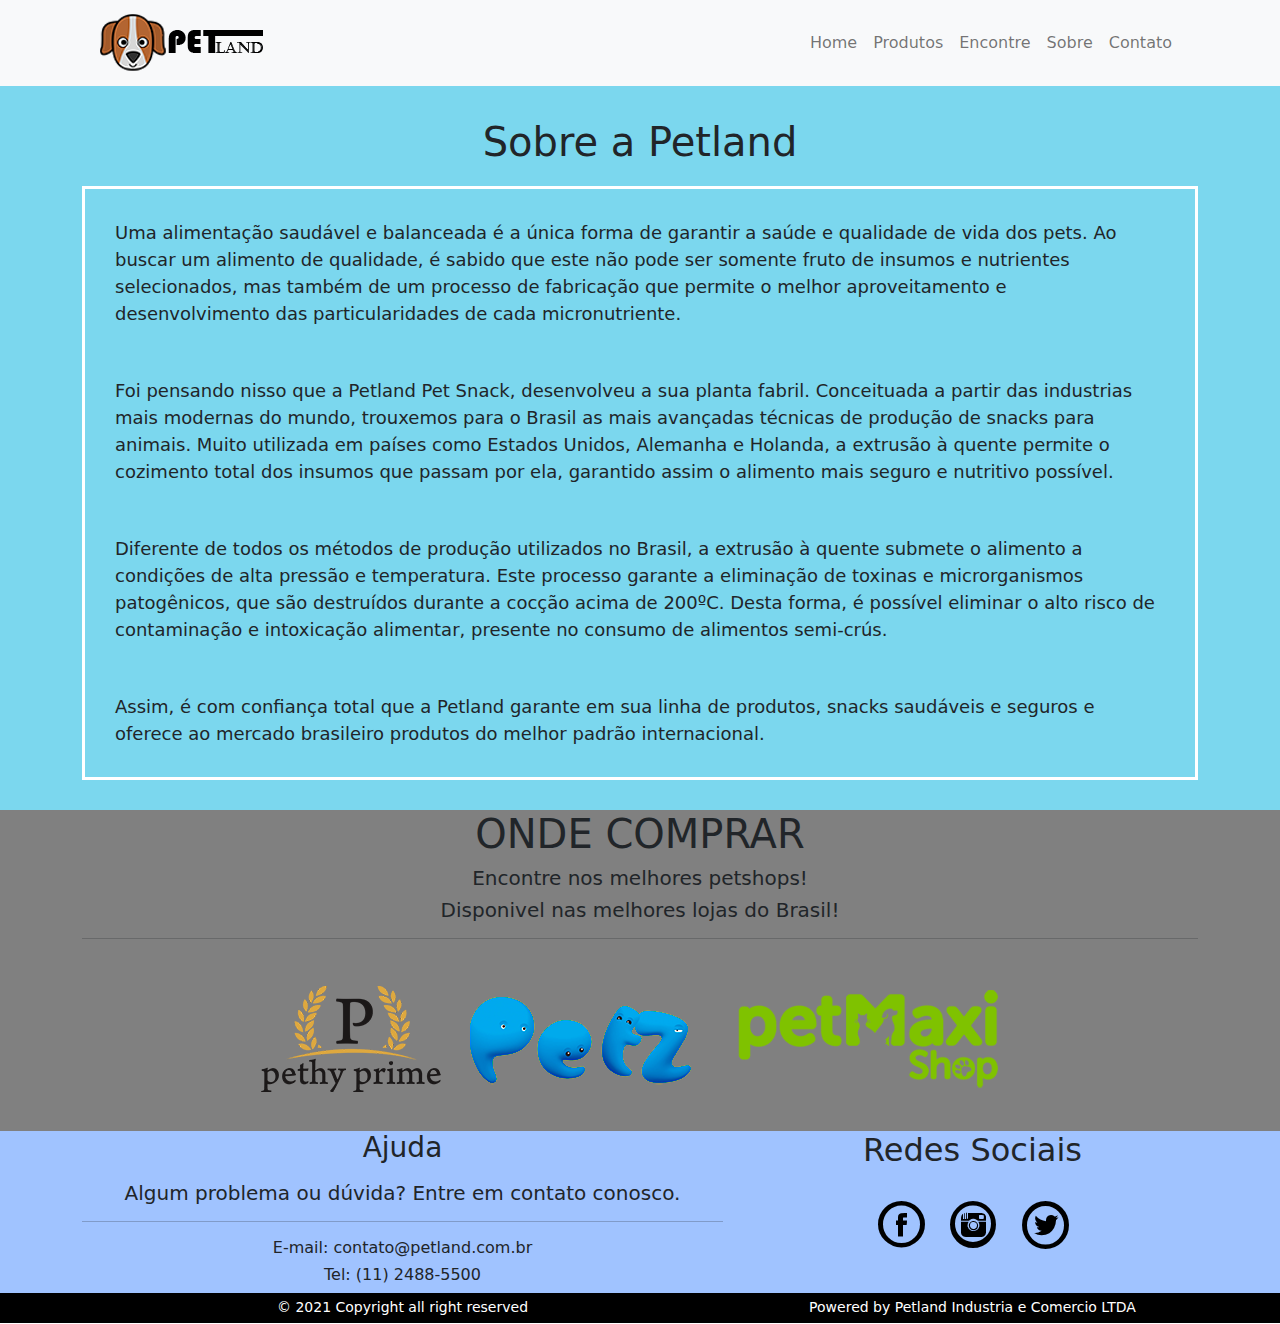
<file: Petland/Sobre.html>
﻿<!DOCTYPE html>
<html lang="pt-br">
<head>
    <meta name="viewport" content="width=device-width, initial-scale-1" />
    <meta charset="utf-8" />
    <link href="CSS/bootstrap.min.css" rel="stylesheet" />
    <link href="imagens/iconSobre1.png" rel="icon" />
    <link href="CSS/Sobre.css" rel="stylesheet" />
    <script src="Scripts/jquery-3.5.1.min.js"></script>
    <title>PETLAND</title>
</head>
<body>
    <!--NavBar-->
    <div class="container-fluid" id="Contact">
        <header>
            <nav class="navbar navbar-expand-md navbar-light bg-light fixed-top">
                <div class="container-fluid">
                    <a class="navbar-brand ms-3 d-none d-md-block" href="index.html">
                        <img src="imagens/logo-pet.png" width="170" height="60" />
                    </a>

                    <!--Menu Hambuguer-->
                    <button class="navbar-toggler" type="button" data-bs-toggle="collapse" data-bs-target="#navbarNav"
                            aria-controls="navbarNav" aria-expanded="false" aria-label="Toggle navigation">
                        <span class="navbar-toggler-icon"></span>
                    </button>
                    <div class="container-fluid">
                        <div class="collapse navbar-collapse float-end" id="navbarNav">
                            <ul class="navbar-nav">
                                <li class="nav-item active">
                                    <a class="nav-link" href="index.html">Home</a>
                                </li>
                                <li class="nav-item active">
                                    <a class="nav-link" href="Produtos.html">Produtos</a>
                                </li>
                                <li class="nav-item">
                                    <a class="nav-link" href="#Encontre">Encontre</a>
                                </li>
                                <li class="nav-item">
                                    <a class="nav-link" href="Sobre.html">Sobre</a>
                                </li>
                                <li class="nav-item">
                                    <a class="nav-link" href="Contato.html">Contato</a>
                                </li>
                            </ul>
                        </div>
                    </div>
                </div>
            </nav>
        </header>

        <!--Sobre a Petland-->
        <main>
            <section>
                <div class="container">
                    <br /><br />
                    <div class="text-center text-dark"><h1>Sobre a Petland</h1></div>
                    <div class="box">
                        <p>
                            Uma alimentação saudável e balanceada é a única forma de garantir a saúde e qualidade de vida dos pets.
                            Ao buscar um alimento de qualidade, é sabido que este não pode ser somente fruto de insumos e nutrientes selecionados,
                            mas também de um processo de fabricação que permite o melhor aproveitamento e desenvolvimento das particularidades de cada micronutriente.
                        </p>
                        <p>
                            Foi pensando nisso que a Petland Pet Snack, desenvolveu a sua planta fabril. Conceituada a partir das industrias mais modernas do mundo,
                            trouxemos para o Brasil as mais avançadas técnicas de produção de snacks para animais. Muito utilizada em países como Estados Unidos, Alemanha e Holanda,
                            a extrusão à quente permite o cozimento total dos insumos que passam por ela, garantido assim o alimento mais seguro e nutritivo possível.
                        </p>
                        <p>
                            Diferente de todos os métodos de produção utilizados no Brasil, a extrusão à quente submete o alimento a condições de alta pressão e temperatura.
                            Este processo garante a eliminação de toxinas e microrganismos patogênicos, que são destruídos durante a cocção acima de 200ºC.
                            Desta forma, é possível eliminar o alto risco de contaminação e intoxicação alimentar, presente no consumo de alimentos semi-crús.
                        </p>
                        <p>
                            Assim, é com confiança total que a Petland garante em sua linha de produtos, snacks saudáveis e seguros e oferece ao mercado brasileiro produtos do melhor padrão internacional.
                        </p>
                    </div>
                </div>
            </section>

            <!--conteudo 2 Onde comprar (#ENCONTRE) -->
            <section class="empresas">
                <div class="container text-center">
                    <h1 id="Encontre" class="text-center">ONDE COMPRAR</h1>
                    <div class="row">
                        <div class="col-6 col-sm-12">
                            <hgroup>
                                <h5>Encontre nos melhores petshops!</h5>
                                <h5>Disponivel nas melhores lojas do Brasil!</h5>
                            </hgroup><hr />
                        </div>
                        <div class="grupoUm">
                            <div class="col-6 col-sm-12">
                                <a href="https://pethygroup.com.br/pethyprime-2/" target="_blank"><img src="imagens/empresaPethyPrime.png" class="figure-img"></a>
                                <a href="https://www.petz.com.br/" target="_blank"><img src="imagens/empresaPetz.png" /></a>
                                <a href="http://www.petmaxi.com.br/" target="_blank"><img src="imagens/EmpresaMaxi.png" class="figure-img"></a>
                            </div>
                        </div>
                    </div>
                </div>
            </section>

        </main>

        <!--Rodapé-->
        <footer>
            <div class="footerDiv">
                <div class="container">
                    <div class="row">
                        <div class="col-md-7 col-sm-12">
                            <h3>Ajuda</h3>
                            <p>
                                <h5>Algum problema ou dúvida? Entre em contato conosco.</h5>
                            </p><hr />
                            <h6>E-mail: contato@petland.com.br</h6>
                            <h6>Tel: (11) 2488-5500</h6>
                        </div>
                        <div class="col-md-5 col-sm-12">
                            <h2>Redes Sociais</h2>
                            <ul class="redesSociais">
                                <li><a href="#">F</a></li>
                                <li><a href="#">I</a></li>
                                <li><a href="#">T</a></li>
                            </ul>
                        </div>
                    </div>
                </div>

                <!--fakefooter-->
                <div class="fakeFooter text-dark">
                    <div class="container">
                        <div class="row">
                            <div class="col-md-7 col-sm-12">
                                <h5 class="small">
                                    &copy; 2021 Copyright all right reserved
                                </h5>
                            </div>
                            <div class="col-md-5 col-sm-12">
                                <h5 class="small">
                                    Powered by Petland Industria e Comercio LTDA
                                </h5>
                            </div>
                        </div>
                    </div>
                </div>
            </div>
        </footer>
    </div>

    <div class="loader-wrapper">
        <span class="loader"><span class="loader-inner"></span></span>
    </div>
    <script>
        $(window).on("load", function () {
            $(".loader-wrapper").fadeOut("slow");
        });
    </script>

    <!--Scripts-->
    <script src="Scripts/jquery-3.5.1.min.js"></script>
    <script src="Scripts/bootstrap.min.js"></script>
</body>
</html>
</file>
<file: MeuSite/scripts/style.css>
﻿html {
    font-family: 'Century Gothic';
}

body {
    background-color: #343434;
    margin-top: -5px;
}

/*header*/
.geral {
    background-color: #ebebeb;
    width: 1200px;
    height: 1500px;
    margin:auto;
}

.cabecalho {
    background-color: #202020;
    width: 1200px;
    height: 500px;
}

    .logo {
    /*background-color: rebeccapurple;*/
    width:500px;
    height:80px;
    float: left;
    margin-left: 50px;
}

.menu {
    background-color: black;
    width: 1200px;
    height: 50px;
    float: left;
    border: solid 1px red;
    position: fixed;
    margin-top: 80px;
    z-index: 98;
    opacity: 0.8;
}

.divLat {
    /*background-color: palevioletred;*/
    width: 420px;
    height: 370px;
    float: left;
    margin:50px 730px 0 50px;
}


.divFlut1 {
    /*background-color: lightseagreen;*/
    width: 700px;
    height: 500px;
    position: absolute;
    margin: 0 0 0 500px;
    opacity: 0.8;
    z-index: 99;
}

/*main*/
.conteudoP {
    width: 1200px;
    height: auto;
    float: left;
}

.aside {
    background-color: #c7c5c5;
    width: 350px;
    height: 850px;
    float: left;
    margin-left: 50px;
    padding-left: 10px;
}

.asideDentro {
    background-color: #c7c5c5;
    width: 250px;
    height: 850px;
    float: left;
    margin-left: 50px;
}

.section1 {
/*    background-color: #dcdbdb;*/
    width: 750px;
    height: 350px;
    float: left;
}

.section1Dentro {
    /*background-color: #dcdbdb;*/
    width: 650px;
    height: 450px;
    float: left;
    margin-left: 50px;
}

.section2 {
    /*background-color: #dcdbdb;*/
    width: 750px;
    height: 500px;
    float: left;
}

.sectionD1 {
    /*background-color:blue;*/
    width: 700px;
    height: 80px;
    float: left;
    padding-left: 50px;
}

.thumb {
    width: 140px;
    height: 140px;
    float: left;
    margin-left: 10px;
}

.artigo {
    width: 600px;
    height: 140px;
    float: left;
}

.sectionD2 {
    /*background-color: bisque;*/
    width: 750px;
    height: 140px;
    float: left;
}

.sectionD3 {
    /*background-color: palegreen;*/
    width: 750px;
    height: 140px;
    float: left;
}

.sectionD4 {
    /*background-color: seagreen;*/
    width: 750px;
    height: 140px;
    float: left;
}



.divFlut2 {
    /*ackground-color: rosybrown;*/
    width: 350px;
    height: 450px;
    position: absolute;
    margin-top: 500px;
    /*opacity: 0.8;*/
}

/*footer*/
.rodape {
    background-color: #202020;
    width: 1200px;
    height: 150px;
    float: left;
}

.footer {
    background-color: #202020;
    width: 1200px;
    height: 75px;
    float: left;
    text-align: center;
    margin-top: 25px;
}

.footerdetalhe {
    background-color: black;
    width: 1200px;
    height: 50px;
    float: left;
    text-align: center;
}

/*menu*/
ul li a {
    text-decoration: none;
}
ul li {
    display: inline;
    margin-left: 20px;
}

/*pseudo classes*/
a:link, a:visited {
    color:whitesmoke;
}

a:hover {
    color: red;
}

/*textos*/
h1 {
    font-size: 25pt;
    color: #efefef;
    font-weight: lighter;
}

h2 {
    font-size: 15pt;
    color: #efefef;
    font-weight: lighter;
}

h3 {
    font-size: 12pt;
    color: #efefef;
    font-weight: lighter;
}

.paragrafo1 {
    font-size: 12pt;
    color: #efefef;
    text-align: left; /*justify*/
}

.paragrafo2 {
    font-size: 12pt;
    color: #343434;
    text-align: left; 
}

.paragrafo3 {
    font-size: 12pt;
    color: #343434;
    text-align: center;
    margin: 15px;
}


.formata1 {
    color: red;
}

.formata2 {
    color: black;
}

.formata2 {
    color: black;

}

/*about*/
.contAbout {
    background-color: #202020;
    width: 1200px;
    height: 1000px;
    float: left;
}

.aboutBase {
    background-color: #c7c5c5;
    width: 1100px;
    height: 800px;
    float: left;
    margin: 70px 0 0 50px;
}

.aboutEsq {
    background-color: #c7c5c5;
    width: 475px;
    height: 700px;
    float: left;
    margin: 50px 0 0 50px;
}



/*services*/
.contServices {
    background-color: #272727;
    width: 1200px;
    height: 1000px;
    float: left;
}

.servicesBase {
    background-color: whitesmoke;
    width: 1100px;
    height: 800px;
    float: left;
    margin: 70px 0 0 50px;
}

.servicesEsc {
    background-color: #d3d3d3;
    width: 300px;
    height: 700px;
    float: left;
    margin: 50px 0 0 50px;
    text-align: center;
    border: solid 1px red;
    border-radius: 20px;
    box-shadow: 5px 5px 10px 2px grey;
}
/*contact*/
.contContact {
    background-color: #141313;
    width: 1200px;
    height: 1000px;
    float: left;
}

.contactBase {
    background-color: #343434;
    width: 1100px;
    height: 800px;
    float: left;
    margin: 70px 0 0 50px;
}

.formulario {
    /*background-color: whitesmoke;*/
    width: 50%;
    height: 500px;
    float: left;
    margin: 100px 0 0 200px;
}

input[type="text"],textarea {
    width: 60%;
}
</file>
<file: Petland/CSS/Style.css>
﻿@font-face {
    font-family: 'Social Circles v1.1';
    src: url('../Fonts/SocialCircles/Social Circles v1.1.otf') format('opentype');
}

body {
    width: 100%;
}

.container-fluid {
    width: 100%;
    margin: 0;
    padding: 0;
}

.collapse {
    margin-right: 100px;
}

.navbar-brand {
    padding-left: 80px;
}

.meio {
    margin-top: 70px;
    background-color: #7bd7ee;
}

.carousel-item {
    border-bottom-color: red;
}

.card {
}

    .card a {
        text-decoration: none;
        text-decoration-line: none;
    }

.cards {
    padding-top: 10px;
    
}

.empresas {
    background-color: #808080;
}


h1 {
    text-align: center;
}

h2 {
    text-align: center;
}

h3 {
    text-align: center;
}

h6 {
    text-align: center;
}

h5 {
    text-align: center;
    text-decoration: none;
}

.lineCards:hover {
    border: 3px solid #0015ff;
}

.footerDiv {
    width:100%;
    background-color: #a0c3ff;
}

.redesSociais {
    font-family: 'Social Circles v1.1';
    text-align: center;
    padding-right: 50px;
}

    .redesSociais li {
        display: inline;
    }

        .redesSociais li a {
            font-size: 50pt;
            color: black;
            text-decoration: none;
            margin-left: 20px;
        }

.fakeFooter {
    height: 30px;
    background-color: black;
}

    .fakeFooter h5 {
        color: white;
        margin-top: 6px;
    }

/* -----------  LOADING  -----------*/

.content {
    display: flex;
    justify-content: center;
    align-items: center;
    width: 100%;
    height: 100%;
}

.loader-wrapper {
    width: 100%;
    height: 100%;
    position: absolute;
    top: 0;
    left: 0;
    background-color: #242f3f;
    display: flex;
    justify-content: center;
    align-items: center;
}

.loader {
    animation: is-rotating 1s infinite;
    border: 6px solid #e5e5e5;
    border-radius: 50%;
    border-top-color: red;
    height: 50px;
    width: 50px;
}

.loader-inner {
    vertical-align: top;
    display: inline-block;
    width: 100%;
    background-color: #fff;
    animation: loader-inner 2s infinite ease-in;
}

@keyframes loader {
    0% {
        transform: rotate(0deg);
    }

    25% {
        transform: rotate(180deg);
    }

    50% {
        transform: rotate(180deg);
    }

    75% {
        transform: rotate(360deg);
    }

    100% {
        transform: rotate(360deg);
    }
}



@keyframes is-rotating {
    to {
        transform: rotate(1turn);
    }
}
</file>
<file: Petland/CSS/Contato.css>
﻿@font-face {
    font-family: 'Social Circles v1.1';
    src: url('../Fonts/SocialCircles/Social Circles v1.1.otf') format('opentype');
}

body {
    width: 100%;
}

.container-fluid {
    width: 100%;
    margin: 0;
    padding: 0;
}

.collapse {
    margin-right: 100px;
}

.navbar-brand {
    padding-left: 80px;
}

main {
    margin-top: 37px;
    padding-top: 10px;
    background-color: #7bd7ee;
}

.box {
    border: 3px solid white;
    margin-bottom: 30px;
    margin-top: 20px;
}

    .box p {
        padding: 20px;
        margin: 10px;
    }

.empresas {
    background-color: #808080;
}

p {
    font-size: 18px;
}

h1 {
    text-align: center;
}

h2 {
    text-align: center;
}

h3 {
    text-align: center;
}

h6 {
    text-align: center;
}

h5 {
    text-align: center;
    text-decoration: none;
}

.footerDiv {
    width: 100%;
    background-color: #a0c3ff;
}

.redesSociais {
    font-family: 'Social Circles v1.1';
    text-align: center;
    padding-right: 50px;
}

    .redesSociais li {
        display: inline;
    }

        .redesSociais li a {
            font-size: 50pt;
            color: black;
            text-decoration: none;
            margin-left: 20px;
        }

.fakeFooter {
    height: 30px;
    background-color: black;
}

    .fakeFooter h5 {
        color: white;
        margin-top: 6px;
    }


/* -----------  LOADING  -----------*/

.content {
    display: flex;
    justify-content: center;
    align-items: center;
    width: 100%;
    height: 100%;
}

.loader-wrapper {
    width: 100%;
    height: 100%;
    position: absolute;
    top: 0;
    left: 0;
    background-color: #242f3f;
    display: flex;
    justify-content: center;
    align-items: center;
}

.loader {
    animation: is-rotating 1s infinite;
    border: 6px solid #e5e5e5;
    border-radius: 50%;
    border-top-color: #ff0000;
    height: 50px;
    width: 50px;
}

.loader-inner {
    vertical-align: top;
    display: inline-block;
    width: 100%;
    background-color: #fff;
    animation: loader-inner 2s infinite ease-in;
}

@keyframes loader {
    0% {
        transform: rotate(0deg);
    }

    25% {
        transform: rotate(180deg);
    }

    50% {
        transform: rotate(180deg);
    }

    75% {
        transform: rotate(360deg);
    }

    100% {
        transform: rotate(360deg);
    }
}



@keyframes is-rotating {
    to {
        transform: rotate(1turn);
    }
}
</file>
<file: Petland/CSS/Envio.css>
﻿@font-face {
    font-family: 'Social Circles v1.1';
    src: url('../Fonts/SocialCircles/Social Circles v1.1.otf') format('opentype');
}

body {
    width: 100%;
    background-color: #7bd7ee;
}

.container-fluid {
    width: 100%;
    margin: 0;
    padding: 0;
}

.collapse {
    margin-right: 100px;
}

.navbar-brand {
    padding-left: 80px;
}

.imagem {
    width: 100%;
    padding-left: 15px;
}

/* -----------  LOADING  -----------*/

.content {
    display: flex;
    justify-content: center;
    align-items: center;
    width: 100%;
    height: 100%;
}

.loader-wrapper {
    width: 100%;
    height: 100%;
    position: absolute;
    top: 0;
    left: 0;
    background-color: #242f3f;
    display: flex;
    justify-content: center;
    align-items: center;
}

.loader {
    animation: is-rotating 1s infinite;
    border: 6px solid #e5e5e5;
    border-radius: 50%;
    border-top-color: #ff0000;
    height: 50px;
    width: 50px;
}

.loader-inner {
    vertical-align: top;
    display: inline-block;
    width: 100%;
    background-color: #fff;
    animation: loader-inner 2s infinite ease-in;
}

@keyframes loader {
    0% {
        transform: rotate(0deg);
    }

    25% {
        transform: rotate(180deg);
    }

    50% {
        transform: rotate(180deg);
    }

    75% {
        transform: rotate(360deg);
    }

    100% {
        transform: rotate(360deg);
    }
}



@keyframes is-rotating {
    to {
        transform: rotate(1turn);
    }
}
</file>
<file: Petland/CSS/Produto.css>
﻿@font-face {
    font-family: 'Social Circles v1.1';
    src: url('../Fonts/SocialCircles/Social Circles v1.1.otf') format('opentype');
}

body {
    width: 100%;
}

.container-fluid {
    width: 100%;
    margin: 0;
    padding: 0;
}

.collapse {
    margin-right: 100px;
}

.navbar-brand {
    padding-left: 80px;
}

main {
    margin-top: 70px;
    background-color: #7bd7ee;
}

#miniNaturals, #dentalCare, #twistie, #balanceControl {
    padding-top: 80px;
}

.empresas {
    background-color: #808080;
}

h1 {
    text-align: center;
    padding-bottom: 15px;
}

h2 {
    text-align: center;
}

h3 {
    text-align: center;
    margin-bottom: 25px;
}

h4 {
    text-align: center;
}

h6 {
    text-align: center;
}

h5 {
    text-align: center;
    text-decoration: none;
}

.footerDiv {
    width: 100%;
    background-color: #a0c3ff;
}

.redesSociais {
    font-family: 'Social Circles v1.1';
    text-align: center;
    padding-right: 50px;
}

    .redesSociais li {
        display: inline;
    }

        .redesSociais li a {
            font-size: 50pt;
            color: black;
            text-decoration: none;
            margin-left: 20px;
        }

.fakeFooter {
    height: 30px;
    background-color: black;
}

    .fakeFooter h5 {
        color: white;
        margin-top: 6px;
    }


/* -----------  LOADING  -----------*/

.content {
    display: flex;
    justify-content: center;
    align-items: center;
    width: 100%;
    height: 100%;
}

.loader-wrapper {
    width: 100%;
    height: 100%;
    position: absolute;
    top: 0;
    left: 0;
    background-color: #242f3f;
    display: flex;
    justify-content: center;
    align-items: center;
}

.loader {
    animation: is-rotating 1s infinite;
    border: 6px solid #e5e5e5;
    border-radius: 50%;
    border-top-color: #ff0000;
    height: 50px;
    width: 50px;
}

.loader-inner {
    vertical-align: top;
    display: inline-block;
    width: 100%;
    background-color: #fff;
    animation: loader-inner 2s infinite ease-in;
}

@keyframes loader {
    0% {
        transform: rotate(0deg);
    }

    25% {
        transform: rotate(180deg);
    }

    50% {
        transform: rotate(180deg);
    }

    75% {
        transform: rotate(360deg);
    }

    100% {
        transform: rotate(360deg);
    }
}



@keyframes is-rotating {
    to {
        transform: rotate(1turn);
    }
}
</file>
<file: Petland/CSS/Sobre.css>
﻿@font-face {
    font-family: 'Social Circles v1.1';
    src: url('../Fonts/SocialCircles/Social Circles v1.1.otf') format('opentype');
}

body {
    width: 100%;
}

.container-fluid {
    width: 100%;
    margin: 0;
    padding: 0;
}

.collapse {
    margin-right: 100px;
}

.navbar-brand {
    padding-left: 80px;
}

main {
    margin-top: 70px;
    background-color: #7bd7ee;
}

.box {
    border: 3px solid white;
    margin-bottom: 30px;
    margin-top: 20px;
}

    .box p {
        padding: 20px;
        margin: 10px;
    }

.empresas {
    background-color: #808080;
}

p {
    font-size: 18px;
}

h1 {
    text-align: center;
}

h2 {
    text-align: center;
}

h3 {
    text-align: center;
}

h6 {
    text-align: center;
}

h5 {
    text-align: center;
    text-decoration: none;
}

.footerDiv {
    width: 100%;
    background-color: #a0c3ff;
}

.redesSociais {
    font-family: 'Social Circles v1.1';
    text-align: center;
    padding-right: 50px;
}

    .redesSociais li {
        display: inline;
    }

        .redesSociais li a {
            font-size: 50pt;
            color: black;
            text-decoration: none;
            margin-left: 20px;
        }

.fakeFooter {
    height: 30px;
    background-color: black;
}

    .fakeFooter h5 {
        color: white;
        margin-top: 6px;
    }


/* -----------  LOADING  -----------*/

.content {
    display: flex;
    justify-content: center;
    align-items: center;
    width: 100%;
    height: 100%;
}

.loader-wrapper {
    width: 100%;
    height: 100%;
    position: absolute;
    top: 0;
    left: 0;
    background-color: #242f3f;
    display: flex;
    justify-content: center;
    align-items: center;
}

.loader {
    animation: is-rotating 1s infinite;
    border: 6px solid #e5e5e5;
    border-radius: 50%;
    border-top-color: #ff0000;
    height: 50px;
    width: 50px;
}

.loader-inner {
    vertical-align: top;
    display: inline-block;
    width: 100%;
    background-color: #fff;
    animation: loader-inner 2s infinite ease-in;
}

@keyframes loader {
    0% {
        transform: rotate(0deg);
    }

    25% {
        transform: rotate(180deg);
    }

    50% {
        transform: rotate(180deg);
    }

    75% {
        transform: rotate(360deg);
    }

    100% {
        transform: rotate(360deg);
    }
}



@keyframes is-rotating {
    to {
        transform: rotate(1turn);
    }
}
</file>
